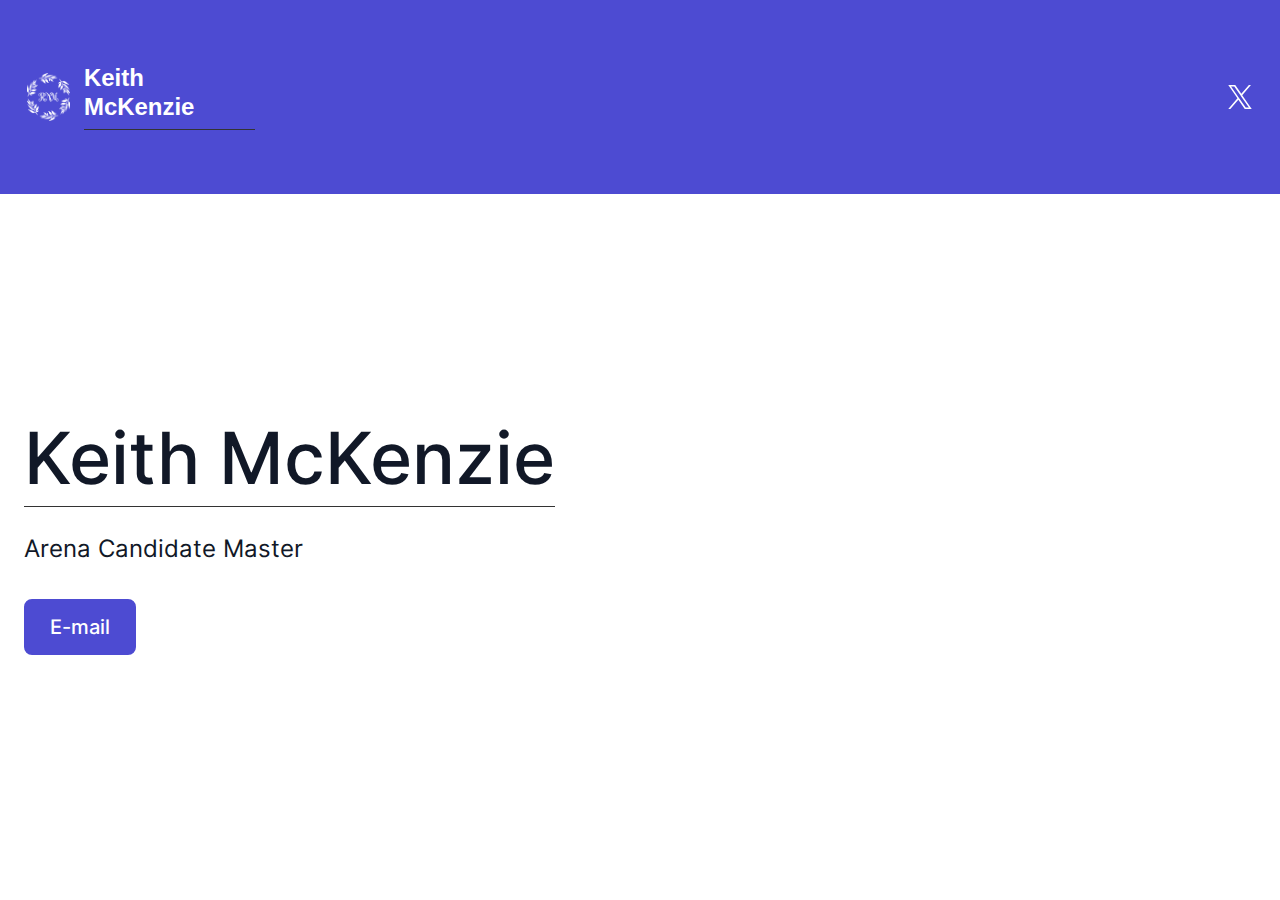
<file: index.html>
<!DOCTYPE html><html lang="en" style="scroll-padding-top: 112px; --body-fontFamily: 'Inter', sans-serif; --head-fontFamily: 'Inter', sans-serif; --header-logo-fontFamily: 'Hanken Grotesk', sans-serif; --footer-logo-fontFamily: 'Hanken Grotesk', sans-serif; --header-logo-fontWeight: 700; --footer-logo-fontWeight: 700;" data-scrapbook-source="https://mckenzie.page" data-scrapbook-create="20240614203445027" data-scrapbook-title="Keith McKenzie - Website"><head><meta charset="UTF-8"><meta name="viewport" content="width=device-width"><link rel="icon" href="38xBFdVeVEhZjMlKjyXRFQ8o5JlxG0cSLTAx68IJou5YDQGgY6PQwW7W3gFUIIeU.png"><title>Keith McKenzie - Website</title><meta http-equiv="Content-Language" content="en"><meta name="keywords" content="Keith McKenzie,Keith McKenzie website,Keith Ngamphon McKenzie,mckenzie.page,android,keith,keithmckenzie.net,keithmckenzie.uk,enableprivacy.org,knm,contact keith,blue,keith,digital files,Scotland,United Kingdom of Great Britan and Northern Ireland"><meta name="title" property="og:title" content="Keith McKenzie - Website"><meta property="og:type" content="website"><meta name="description" property="og:description" content="website of keith mckenzie, full name Keith Ngamphon McKenzie, the founder of enableprivacy.org"><meta name="image" property="og:image" content="https://mckenzie.page/logos/18U7IPLI0IDwJQJGirtcKK5HQdVkxGk8KMnkpKAjFCRVzXk086m4ySjZh8exo5G4.png"><meta name="twitter:card" content="summary"><meta name="robots" content="all"><meta http-equiv="content-language" content="en"><link href="css2.css" rel="stylesheet" data-optimized-fonts="true"><meta property="og:url" content="https://mckenzie.page/"><meta name="next-head-count" content="17"><link rel="stylesheet" href="4b1087a159205bd6.css" data-n-g=""><link rel="stylesheet" href="c2c4e2b9bf1b95af.css" data-n-p=""><noscript data-n-css=""></noscript><script data-scrapbook-elem="custom-elements-loader">(function (names) { if (!customElements) { return; } for (const name of names) { customElements.define(name, class CustomElement extends HTMLElement {}); } })(["next-route-announcer"])</script></head><body class="overflow-x-hidden"><div id="__next" data-reactroot=""><style>
    #nprogress {
      pointer-events: none;
    }
    #nprogress .bar {
      background: #4D4BD2;
      position: fixed;
      z-index: 9999;
      top: 0;
      left: 0;
      width: 100%;
      height: 3px;
    }
    #nprogress .peg {
      display: block;
      position: absolute;
      right: 0px;
      width: 100px;
      height: 100%;
      box-shadow: 0 0 10px #4D4BD2, 0 0 5px #4D4BD2;
      opacity: 1;
      -webkit-transform: rotate(3deg) translate(0px, -4px);
      -ms-transform: rotate(3deg) translate(0px, -4px);
      transform: rotate(3deg) translate(0px, -4px);
    }
    #nprogress .spinner {
      display: block;
      position: fixed;
      z-index: 1031;
      top: 15px;
      right: 15px;
    }
    #nprogress .spinner-icon {
      width: 18px;
      height: 18px;
      box-sizing: border-box;
      border: solid 2px transparent;
      border-top-color: #4D4BD2;
      border-left-color: #4D4BD2;
      border-radius: 50%;
      -webkit-animation: nprogresss-spinner 400ms linear infinite;
      animation: nprogress-spinner 400ms linear infinite;
    }
    .nprogress-custom-parent {
      overflow: hidden;
      position: relative;
    }
    .nprogress-custom-parent #nprogress .spinner,
    .nprogress-custom-parent #nprogress .bar {
      position: absolute;
    }
    @-webkit-keyframes nprogress-spinner {
      0% {
        -webkit-transform: rotate(0deg);
      }
      100% {
        -webkit-transform: rotate(360deg);
      }
    }
    @keyframes nprogress-spinner {
      0% {
        transform: rotate(0deg);
      }
      100% {
        transform: rotate(360deg);
      }
    }
  </style><div id="main-body" class="flex flex-col h-full overflow-y-auto overflow-x-hidden smooth-scroll transition-all"><header id="website-header" class="!z-[2000] transition-colors duration-300 sticky top-0" style="background-color: rgb(77, 75, 210); color: rgb(255, 255, 255);"><div class="relative z-10 grid items-center lg:gap-6 xl:gap-10 mx-auto pt-8 pb-8 container" style="grid-template-columns:auto auto auto"><div class="col-span-2 lg:col-span-1"><a class="flex items-center gap-3 w-full max-w-[224px] lg:max-w-[260px] text-left" target="_self" href="https://mckenzie.page/"><div class="flex-shrink-0 relative w-9 h-9 md:w-12 md:h-12"><div class="absolute w-full h-full" style="background-color: rgb(255, 255, 255); mask-image: url(&quot;38xBFdVeVEhZjMlKjyXRFQ8o5JlxG0cSLTAx68IJou5YDQGgY6PQwW7W3gFUIIeU.png&quot;); mask-position: center center; mask-repeat: no-repeat; mask-size: contain;"></div></div><h2 class="heading-small lg:heading-medium max-w-full whitespace-normal" style="color: rgb(255, 255, 255); font-size: 23.9486px; line-height: 1.2; font-family: var(--header-logo-fontFamily); font-weight: var(--header-logo-fontWeight); width: 171.43px;">Keith McKenzie</h2></a></div><div class="hidden lg:flex item-center justify-end gap-10 lg:col-span-2"><ul class="lg:flex items-center gap-x-4 gap-y-2 flex-wrap justify-end hidden"><li><a target="_blank" href="https://twitter.com/keithmckenziegb"><div class="flex justify-center items-center"><svg xmlns="http://www.w3.org/2000/svg" fill="currentColor" viewBox="0 0 24 24" width="24" height="24" class="w-8 h-8" style="color: rgb(255, 255, 255);"><path d="M13.6756 10.6218 20.2324 3h-1.5537l-5.6933 6.61788L8.43817 3H3.1935l6.8763 10.0074L3.1935 21h1.55384l6.01226-6.9887L15.5618 21h5.2447l-7.1313-10.3782h.0004Zm-2.1282 2.4738-.6967-.9965-5.54349-7.92939h2.38662l4.47367 6.39919.6967.9966 5.8152 8.318h-2.3866l-4.7454-6.7875v-.0004Z"></path></svg></div></a></li></ul></div><div class="ml-auto lg:hidden"><ul class="lg:flex items-center gap-x-4 gap-y-2 flex-wrap justify-end"><li><a target="_blank" href="https://twitter.com/keithmckenziegb"><div class="flex justify-center items-center"><svg xmlns="http://www.w3.org/2000/svg" fill="currentColor" viewBox="0 0 24 24" width="24" height="24" class="w-8 h-8" style="color: rgb(255, 255, 255);"><path d="M13.6756 10.6218 20.2324 3h-1.5537l-5.6933 6.61788L8.43817 3H3.1935l6.8763 10.0074L3.1935 21h1.55384l6.01226-6.9887L15.5618 21h5.2447l-7.1313-10.3782h.0004Zm-2.1282 2.4738-.6967-.9965-5.54349-7.92939h2.38662l4.47367 6.39919.6967.9966 5.8152 8.318h-2.3866l-4.7454-6.7875v-.0004Z"></path></svg></div></a></li></ul></div></div></header><section class="relative"><div id="666c8d1fcee715eff8d04d4b" data-text-color="#111827" class="flex relative break-word items-center" style="z-index: 39; scroll-margin-top: calc(6rem); min-height: calc(22px); padding-bottom: 0px;"><div class="w-full flex break-word transition-all duration-300 items-center"><div class="absolute inset-0 z-10 pointer-events-none"><div class="absolute inset-0 z-10" style="background-color: rgb(255, 255, 255);"></div></div><div class="relative z-10 container mx-auto px-5 md:px-6 transition-all duration-300 pt-20 lg:pt-48 pb-20 lg:pb-48"><div class="relative z-10 w-full h-full"><div class="flex w-full gap-10 lg:gap-20 transition-all duration-300 flex-col lg:flex-row justify-start"><div class="flex-1 flex flex-col w-full max-w-3xl items-start"><h2 class="mb-6 break-word transition-all duration-300 text-left heading-xlarge" style="color: rgb(17, 24, 39);">Keith McKenzie</h2><p class="transition-all duration-300 body-large" style="color: rgb(17, 24, 39);">Arena Candidate Master
</p><div class="flex md:inline-flex flex-col md:flex-row md:gap-4 w-full md:w-max"><a class="button w-full md:w-max mt-6 lg:mt-8 lg" target="_self" style="border-width: 2px; border-style: solid; box-shadow: none; font-family: var(--body-fontFamily); font-weight: var(--body-fontWeight, 500); font-style: var(--body-fontStyle); background-color: rgb(77, 75, 210); color: rgb(255, 255, 255); border-radius: 8px; border-color: rgb(77, 75, 210);" href="mailto:keith@mckenzie.page">E-mail</a></div></div></div></div></div></div></div></section><section class="relative"><div id="666c8c29cee715eff8d04d42" class="flex flex-none flex-shrink-0 relative break-word items-center" style="min-height: calc(134px); z-index: 38; scroll-margin-top: calc(6rem); padding-top: 0px; padding-bottom: 0px;"><div class="absolute inset-0 z-10 pointer-events-none"><div class="absolute inset-0 z-10" style="background-color: rgb(255, 255, 255);"></div></div><div class="relative z-10 container mx-auto pt-16 lg:pt-32 pb-12 lg:pb-20"><div><div class="rich-text-block max-w-5xl text-center mx-auto" style="color: rgb(17, 24, 39);"><h2 style="text-align:center">about me.</h2>
<p class="large" style="text-align:left">Hi, I’m Keith Ngamphon McKenzie. I was born in the vibrant city of Bangkok and have been living in Scotland since 2016. My journey has been shaped by a deep curiosity and passion for technology. I thrive on exploring how innovation can improve lives, solve problems, and create new opportunities.

This website is a space where I share my thoughts, projects, and ideas. Whether you’re here to connect, collaborate, or simply learn more about me. You can contact me by email to keith@mckenzie.page.</p></div></div></div></div></section><section class="relative"><div id="666c8c33cee715eff8d04d48" class="relative flex flex-none flex-shrink-0 break-word items-center" style="min-height: calc(134px); z-index: 37; scroll-margin-top: calc(6rem); padding-top: 0px; padding-bottom: 0px;"><div class="absolute inset-0 z-10 pointer-events-none"><div class="absolute inset-0 z-10" style="background-color: rgb(255, 255, 255);"></div></div><div class="relative z-10 container mx-auto pt-12 lg:pt-20 pb-12 lg:pb-20"><div><div><h2 class="heading-large mb-6 text-center" style="color: rgb(17, 24, 39);">projects.</h2></div><div class="flex flex-wrap relative justify-center" style="gap: 40px;"><div class="group w-full relative overflow-hidden" style="flex: 0 0 calc(33.3333% - 26.6667px);"><div><div class=""><div class="flex flex-col text-center items-center py-6" style="color: rgb(17, 24, 39);"><p class="heading-medium mb-4" style="color:currentColor">Two</p><div class="rich-text-block" style="color:currentColor"><p>Easy ADB Fastboot Tools.</p></div><a class="button mt-4 md" target="_self" style="border-width: 2px; border-style: solid; box-shadow: none; font-family: var(--body-fontFamily); font-weight: var(--body-fontWeight, 500); font-style: var(--body-fontStyle); background-color: rgb(77, 75, 210); color: rgb(255, 255, 255); border-radius: 8px; border-color: rgb(77, 75, 210);" href="https://github.com/keithmckenzie/adb-fastboot-universal">Repo</a></div></div></div></div><div class="group w-full relative overflow-hidden" style="flex: 0 0 calc(33.3333% - 26.6667px);"><div><div class=""><div class="flex flex-col text-center items-center py-6" style="color: rgb(17, 24, 39);"><p class="heading-medium mb-4" style="color:currentColor">One</p><div class="rich-text-block" style="color:currentColor"><p>Enable Privacy Website</p></div><a class="button mt-4 md" target="_self" style="border-width: 2px; border-style: solid; box-shadow: none; font-family: var(--body-fontFamily); font-weight: var(--body-fontWeight, 500); font-style: var(--body-fontStyle); background-color: rgb(77, 75, 210); color: rgb(255, 255, 255); border-radius: 8px; border-color: rgb(77, 75, 210);" href="https://github.com/enableprivacy/enableprivacy">Repo</a></div></div></div></div><div class="group w-full relative overflow-hidden" style="flex: 0 0 calc(33.3333% - 26.6667px);"><div><div class=""><div class="flex flex-col text-center items-center py-6" style="color: rgb(17, 24, 39);"><p class="heading-medium mb-4" style="color:currentColor">Three</p><div class="rich-text-block" style="color:currentColor"><p>Unofficial Sunfish KernelSU</p></div><a class="button mt-4 md" target="_self" style="border-width: 2px; border-style: solid; box-shadow: none; font-family: var(--body-fontFamily); font-weight: var(--body-fontWeight, 500); font-style: var(--body-fontStyle); background-color: rgb(77, 75, 210); color: rgb(255, 255, 255); border-radius: 8px; border-color: rgb(77, 75, 210);" href="https://github.com/keithmckenzie/KernelSU-Pixel4a">Repo</a></div></div></div></div></div></div></div></div></section><section class="relative"><div id="666c8e81cee715eff8d04d52" class="flex flex-none flex-shrink-0 relative break-word items-center" style="min-height: calc(134px); z-index: 36; scroll-margin-top: calc(6rem); padding-top: 0px; padding-bottom: 0px;"><div class="absolute inset-0 z-10 pointer-events-none"><div class="absolute inset-0 z-10" style="background-color: rgb(77, 75, 210);"></div></div><div class="relative z-10 container mx-auto pt-12 lg:pt-20 pb-12 lg:pb-20"><div><div class="rich-text-block max-w-5xl text-left ml-0 mr-auto" style="color: rgb(255, 255, 255);"><h2 style="white-space:pre-line">about page.</h2>
<p>Website created on 21 July 2024.</p>
<p>The Office of Keith N. McKenzie, Arena Candidate Master of the International Chess Federation.</p></div></div></div></div></section><footer class="flex flex-1"><div id="website-footer" class="relative flex-1 z-10 break-word" style="color: rgb(255, 255, 255); padding-top: 0px; padding-bottom: 0px;"><div class="absolute inset-0 z-10 pointer-events-none"><div class="absolute inset-0 z-10" style="background-color: rgb(77, 75, 210);"></div></div><div class="relative z-10 container mx-auto pt-12 lg:pt-14 xl:pt-20 pb-12 lg:pb-14 xl:pb-20"><div class="flex flex-col lg:flex-row items-start lg:justify-between gap-12"><div class="flex flex-col gap-6 items-start lg:max-w-[30vw]"><a class="flex items-center gap-3 w-full max-w-[224px] lg:max-w-[260px] text-left" target="_self" href="https://mckenzie.page/"><div class="flex-shrink-0 relative w-9 h-9 md:w-12 md:h-12"><div class="absolute w-full h-full" style="background-color: rgb(255, 255, 255); mask-image: url(&quot;38xBFdVeVEhZjMlKjyXRFQ8o5JlxG0cSLTAx68IJou5YDQGgY6PQwW7W3gFUIIeU.png&quot;); mask-position: center center; mask-repeat: no-repeat; mask-size: contain;"></div></div><h2 class="heading-small lg:heading-medium max-w-full whitespace-normal" style="color: rgb(255, 255, 255); font-size: 23.9486px; line-height: 1.2; font-family: var(--header-logo-fontFamily); font-weight: var(--header-logo-fontWeight); width: 171.43px;">Keith McKenzie</h2></a></div><div class="flex flex-col gap-12 lg:gap-6"><div class="flex flex-col lg:flex-row gap-12 lg:items-center lg:justify-end"><ul class="flex items-center gap-x-4 gap-y-2 flex-wrap"><li><a target="_blank" href="https://twitter.com/keithmckenziegb"><div class="flex justify-center items-center"><svg xmlns="http://www.w3.org/2000/svg" fill="currentColor" viewBox="0 0 24 24" width="24" height="24" class="w-8 h-8" style="color: rgb(255, 255, 255);"><path d="M13.6756 10.6218 20.2324 3h-1.5537l-5.6933 6.61788L8.43817 3H3.1935l6.8763 10.0074L3.1935 21h1.55384l6.01226-6.9887L15.5618 21h5.2447l-7.1313-10.3782h.0004Zm-2.1282 2.4738-.6967-.9965-5.54349-7.92939h2.38662l4.47367 6.39919.6967.9966 5.8152 8.318h-2.3866l-4.7454-6.7875v-.0004Z"></path></svg></div></a></li></ul></div><p class="body-normal lg:text-right whitespace-nowrap"><span>Keith McKenzie - Website&nbsp;</span><a target="_blank" class="underline" style="color: rgb(255, 255, 255);" href="https://github.com/keithmckenzie/keithmckenzie.github.io"> Improve</a></p></div></div></div></div></footer><div class="Toastify"></div></div></div><next-route-announcer><p aria-live="assertive" id="__next-route-announcer__" role="alert" style="border: 0px; clip: rect(0px, 0px, 0px, 0px); height: 1px; margin: -1px; overflow: hidden; padding: 0px; position: absolute; width: 1px; white-space: nowrap; overflow-wrap: normal;"></p></next-route-announcer><div id="headlessui-portal-root"><div></div></div></body></html>
</file>
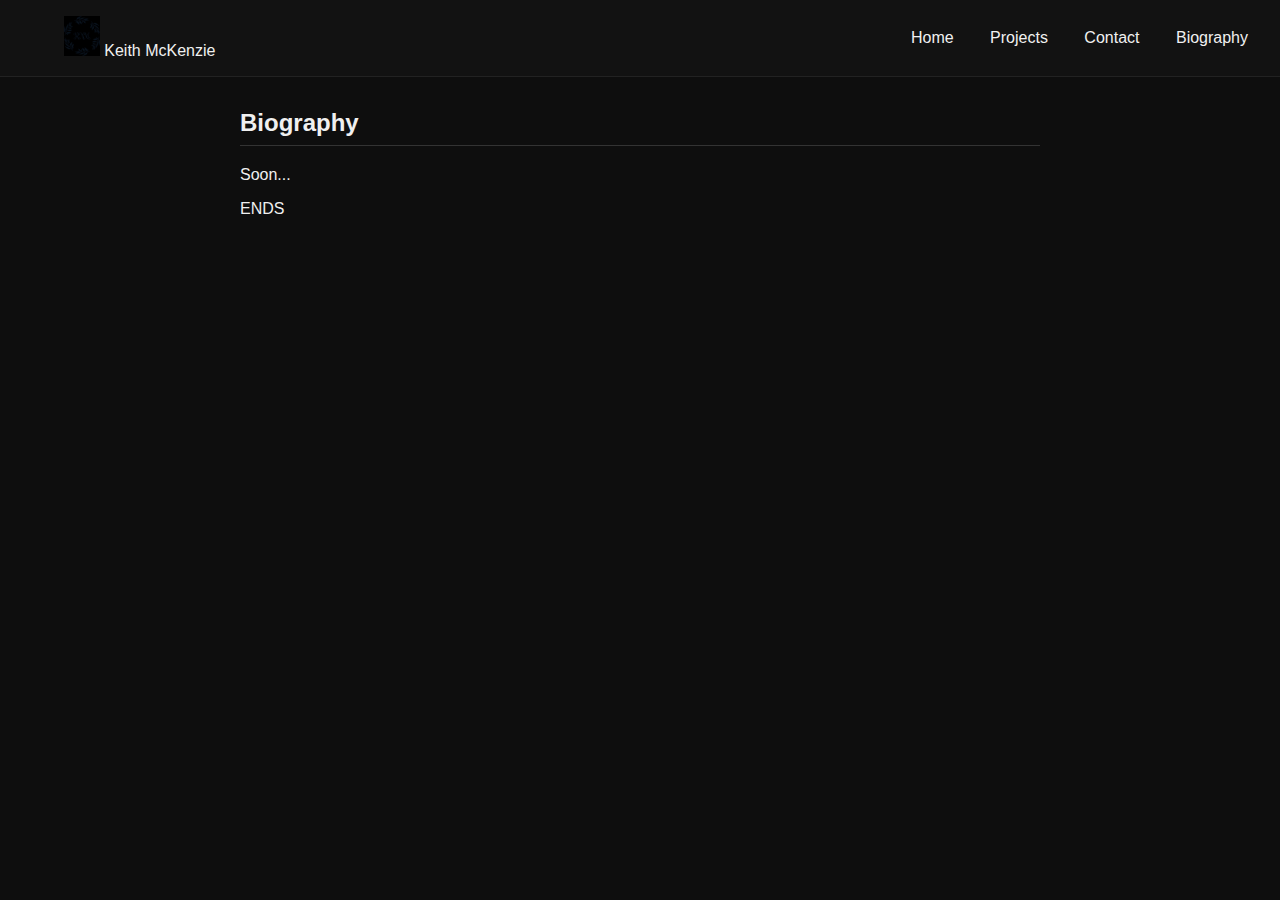
<file: biography.html>
<!DOCTYPE html>
<html lang="en">
<head>
  <meta charset="UTF-8" />
  <meta name="viewport" content="width=device-width, initial-scale=1.0" />
  <title>Biography - Keith McKenzie</title>
  <link rel="stylesheet" href="styles.css" />
</head>
<body>
  <nav class="navbar">
    <div class="logo-wrapper">
      <a href="index.html" class="logo-link">
        <img src="logo.png" alt="Keith McKenzie Logo">
        <span class="logo-text">Keith McKenzie</span>
      </a>
    </div>
    <div>
      <a href="index.html">Home</a>
      <a href="projects.html">Projects</a>
      <a href="contact.html">Contact</a>
      <a href="biography.html">Biography</a>
    </div>
  </nav>
  <div class="container">
    <h2>Biography</h2>
    <p>Soon...</p>
    <p></p>
    <p>ENDS</p>
  </div>
</body>
</html>
</file>
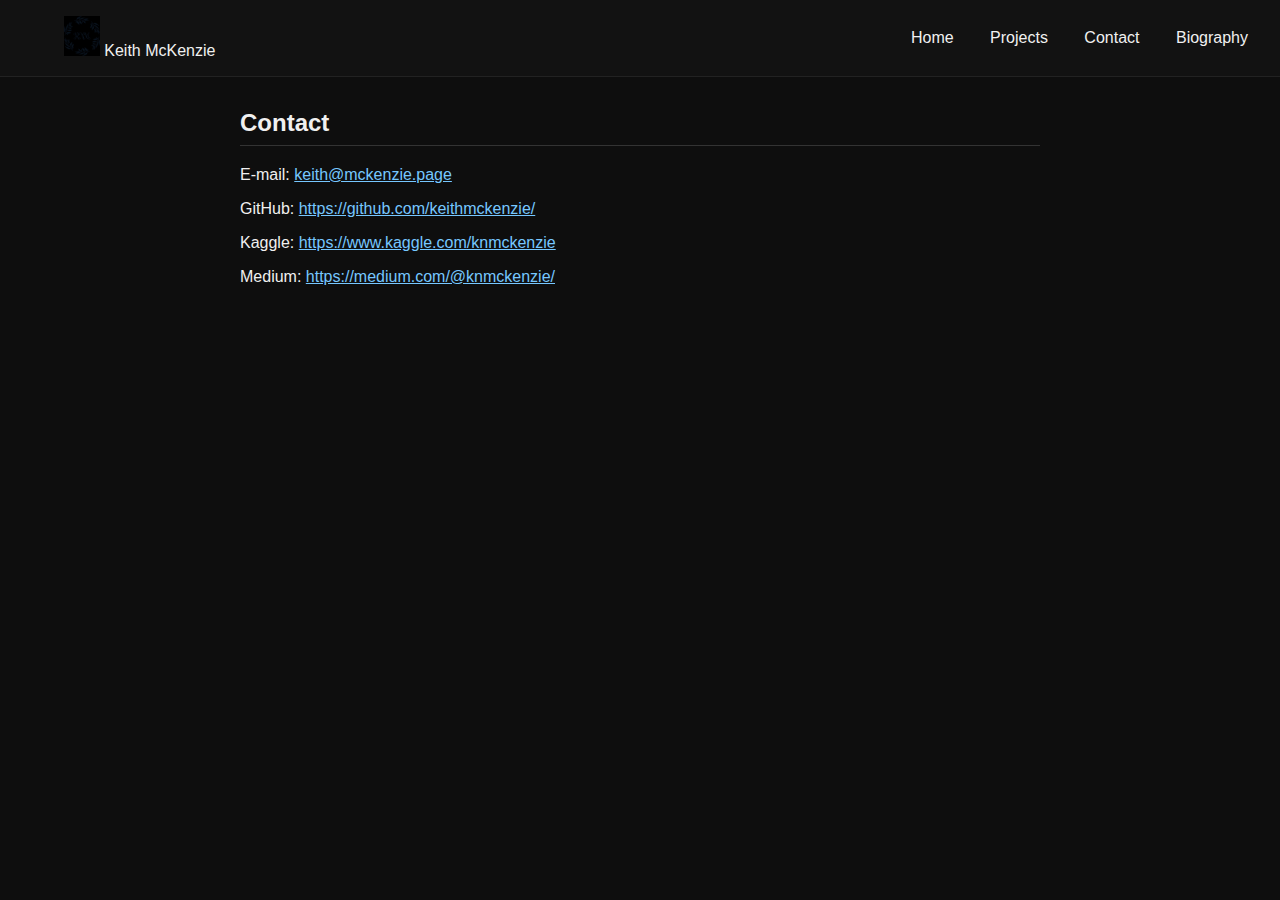
<file: contact.html>
<!DOCTYPE html>
<html lang="en">
<head>
  <meta charset="UTF-8" />
  <meta name="viewport" content="width=device-width, initial-scale=1.0" />
  <title>Contact - Keith McKenzie</title>
  <link rel="stylesheet" href="styles.css" />
</head>
<body>
  <nav class="navbar">
    <div class="logo-wrapper">
      <a href="index.html" class="logo-link">
        <img src="logo.png" alt="Keith McKenzie Logo">
        <span class="logo-text">Keith McKenzie</span>
      </a>
    </div>
    <div>
      <a href="index.html">Home</a>
      <a href="projects.html">Projects</a>
      <a href="contact.html">Contact</a>
      <a href="biography.html">Biography</a>
    </div>
  </nav>
  <div class="container">
    <h2>Contact</h2>
    <p>E-mail: <a href="mailto:keith@mckenzie.page" target="_blank">keith@mckenzie.page</a></p>
    <p>GitHub: <a href="https://github.com/keithmckenzie/" target="_blank">https://github.com/keithmckenzie/</a></p>
    <p>Kaggle: <a href="https://www.kaggle.com/knmckenzie" target="_blank">https://www.kaggle.com/knmckenzie</a></p>
    <p>Medium: <a href="https://medium.com/@knmckenzie/" target="_blank">https://medium.com/@knmckenzie/</a></p>
  </div>
</body>
</html>
</file>
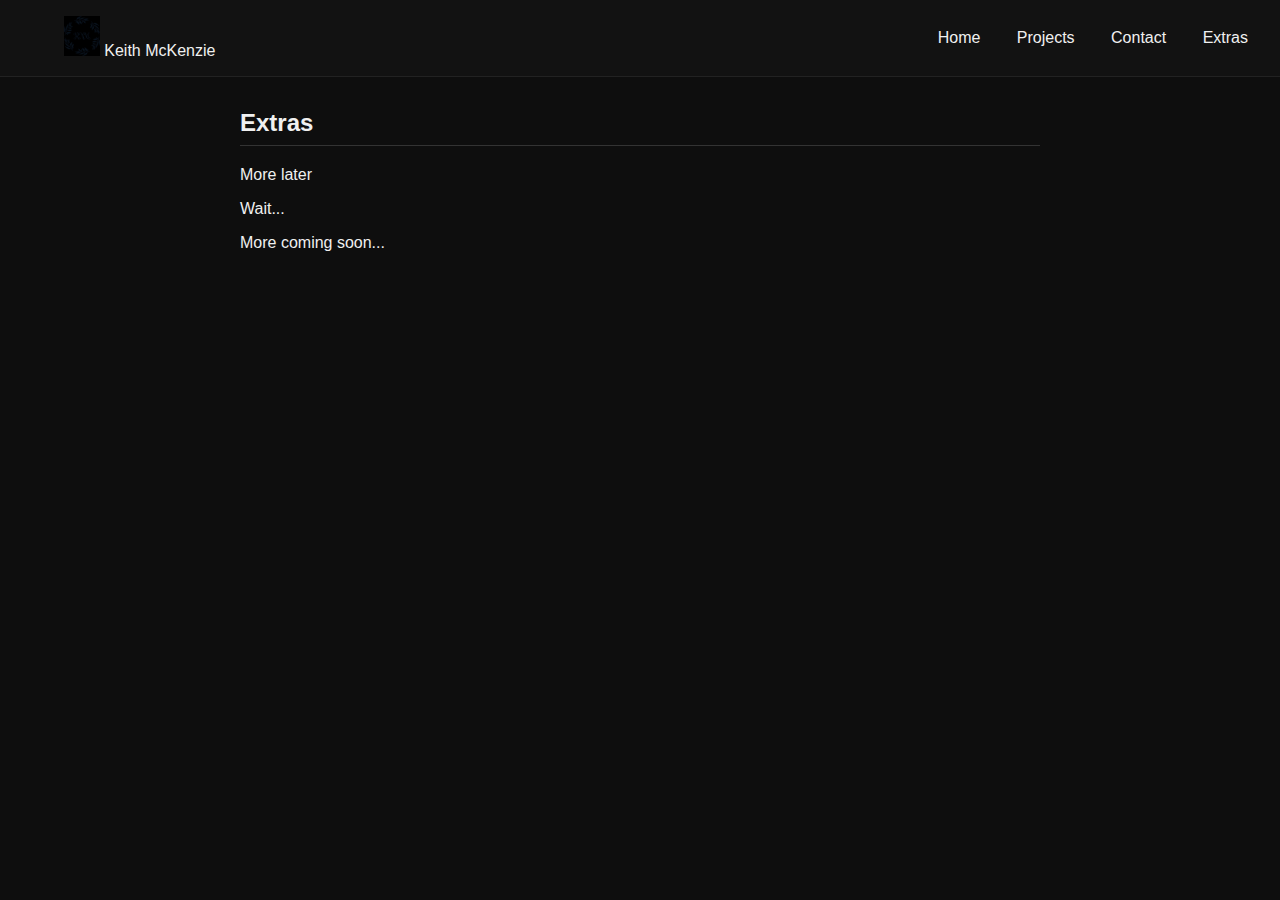
<file: extras.html>
<!DOCTYPE html>
<html lang="en">
<head>
  <meta charset="UTF-8" />
  <meta name="viewport" content="width=device-width, initial-scale=1.0" />
  <title>Extras - Keith McKenzie</title>
  <link rel="stylesheet" href="styles.css" />
</head>
<body>
  <nav class="navbar">
    <div class="logo-wrapper">
      <a href="index.html" class="logo-link">
        <img src="logo.png" alt="Keith McKenzie Logo">
        <span class="logo-text">Keith McKenzie</span>
      </a>
    </div>
    <div>
      <a href="index.html">Home</a>
      <a href="projects.html">Projects</a>
      <a href="contact.html">Contact</a>
      <a href="extras.html">Extras</a>
    </div>
  </nav>
  <div class="container">
    <h2>Extras</h2>
    <p>More later</p>
    <p>Wait...</p>
    <p>More coming soon...</p>
  </div>
</body>
</html>
</file>
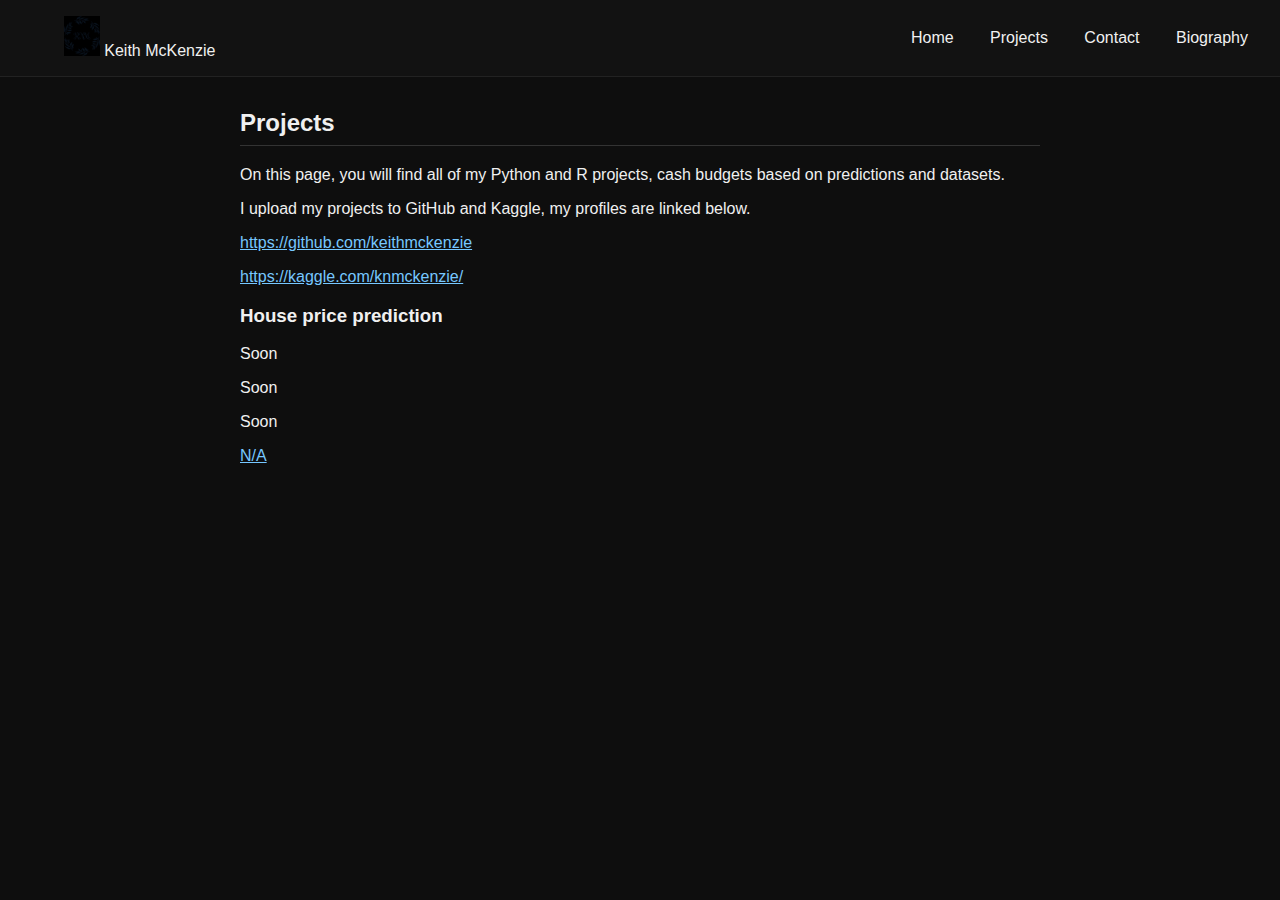
<file: projects.html>
<!DOCTYPE html>
<html lang="en">
<head>
  <meta charset="UTF-8" />
  <meta name="viewport" content="width=device-width, initial-scale=1.0" />
  <title>Projects - Keith McKenzie</title>
  <link rel="stylesheet" href="styles.css" />
</head>
<body>
  <nav class="navbar">
    <div class="logo-wrapper">
      <a href="index.html" class="logo-link">
        <img src="logo.png" alt="Keith McKenzie Logo">
        <span class="logo-text">Keith McKenzie</span>
      </a>
    </div>
    <div>
      <a href="index.html">Home</a>
      <a href="projects.html">Projects</a>
      <a href="contact.html">Contact</a>
      <a href="biography.html">Biography</a>
    </div>
  </nav>
      
  <div class="container">
    <h2 id="projects">Projects</h2>
    <p>On this page, you will find all of my Python and R projects, cash budgets based on predictions and datasets.</p>
    <p>I upload my projects to GitHub and Kaggle, my profiles are linked below.</p>
    <p><a href="https://github.com/keithmckenzie/" target="_blank">https://github.com/keithmckenzie</a></p>
    <p><a href="https://kaggle.com/knmckenzie/" target="_blank">https://kaggle.com/knmckenzie/</a></p>

    <div class="project">
      <h3>House price prediction</h3>
      <p>Soon</p>
      <p>Soon</p>
      <p>Soon</p>
      <p><a href="https://mckenzie.page/" target="_blank">N/A</a></p>
    </div>

  </div>
  </div>
</body>
</html>
</file>
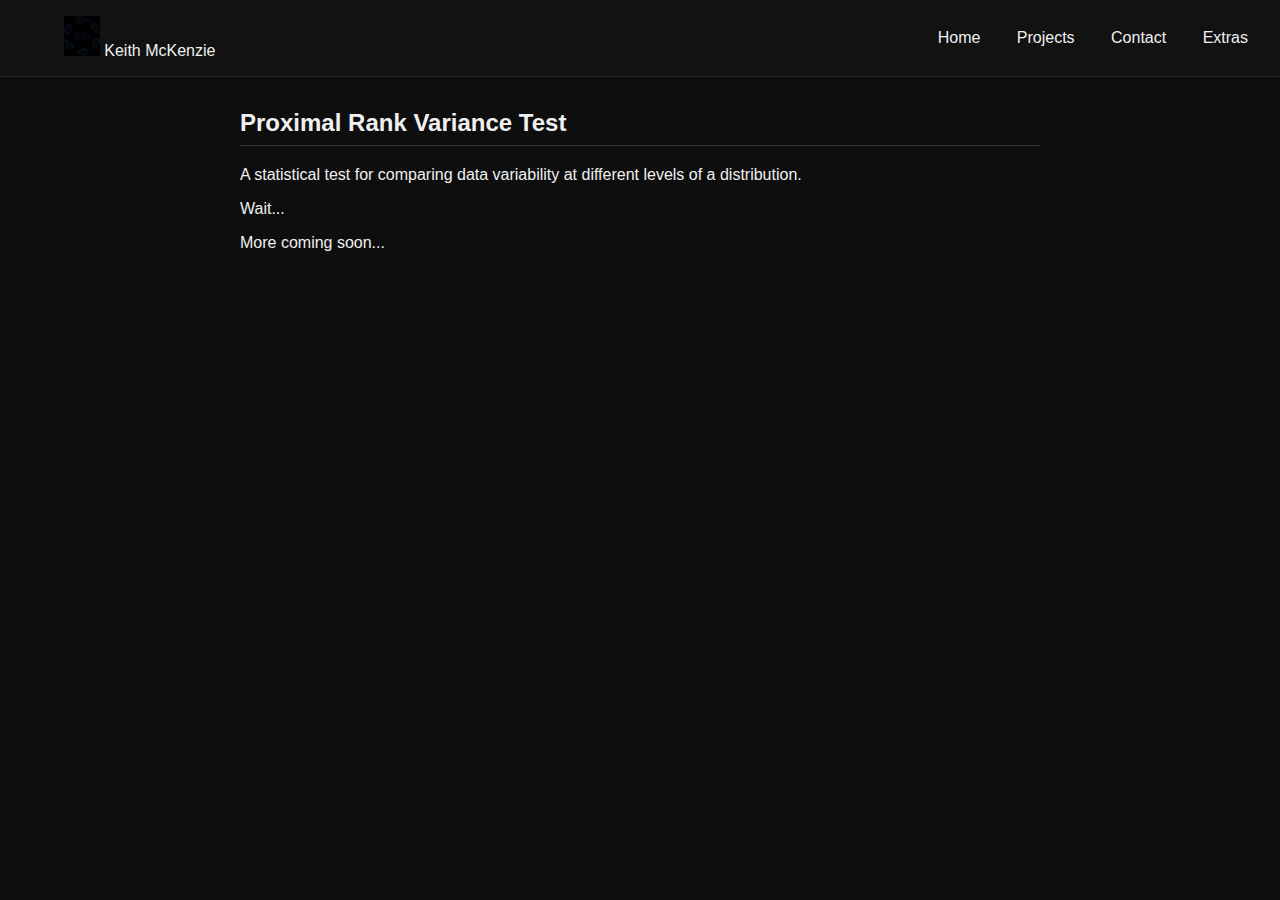
<file: prvt.html>
<!DOCTYPE html>
<html lang="en">
<head>
  <meta charset="UTF-8" />
  <meta name="viewport" content="width=device-width, initial-scale=1.0" />
  <title>Extras - Keith McKenzie</title>
  <link rel="stylesheet" href="styles.css" />
</head>
<body>
  <nav class="navbar">
    <div class="logo-wrapper">
      <a href="index.html" class="logo-link">
        <img src="logo.png" alt="Keith McKenzie Logo">
        <span class="logo-text">Keith McKenzie</span>
      </a>
    </div>
    <div>
      <a href="index.html">Home</a>
      <a href="projects.html">Projects</a>
      <a href="contact.html">Contact</a>
      <a href="extras.html">Extras</a>
    </div>
  </nav>
  <div class="container">
    <h2>Proximal Rank Variance Test</h2>
    <p>A statistical test for comparing data variability at different levels of a distribution.</p>
    <p>Wait...</p>
    <p>More coming soon...</p>
  </div>
</body>
</html>
</file>
<file: css2.css>
body {
  margin: 0;
  background-color: #0e0e0e;
  color: #f0f0f0;
  font-family: Arial, sans-serif;
}

.navbar {
  display: flex;
  align-items: center;
  justify-content: space-between;
  padding: 1rem 2rem;
  background-color: #121212;
  border-bottom: 1px solid #222;
}

.navbar img {
  height: 40px;
  filter: invert(1); /* Make logo white */
}

.navbar a {
  color: #f0f0f0;
  text-decoration: none;
  font-size: 1rem;
  margin-left: 2rem;
}

.container {
  max-width: 800px;
  margin: 2rem auto;
  padding: 0 1rem;
}

h2 {
  border-bottom: 1px solid #333;
  padding-bottom: 0.5rem;
}

a {
  color: #76c7ff;
}

.project {
  margin-bottom: 1.5rem;
}
</file>
<file: c2c4e2b9bf1b95af.css>
:root{--toastify-color-light:#fff;--toastify-color-dark:#121212;--toastify-color-info:#3498db;--toastify-color-success:#07bc0c;--toastify-color-warning:#f1c40f;--toastify-color-error:#e74c3c;--toastify-color-transparent:hsla(0,0%,100%,.7);--toastify-icon-color-info:var(--toastify-color-info);--toastify-icon-color-success:var(--toastify-color-success);--toastify-icon-color-warning:var(--toastify-color-warning);--toastify-icon-color-error:var(--toastify-color-error);--toastify-toast-width:320px;--toastify-toast-background:#fff;--toastify-toast-min-height:64px;--toastify-toast-max-height:800px;--toastify-font-family:sans-serif;--toastify-z-index:9999;--toastify-text-color-light:#757575;--toastify-text-color-dark:#fff;--toastify-text-color-info:#fff;--toastify-text-color-success:#fff;--toastify-text-color-warning:#fff;--toastify-text-color-error:#fff;--toastify-spinner-color:#616161;--toastify-spinner-color-empty-area:#e0e0e0;--toastify-color-progress-light:linear-gradient(90deg,#4cd964,#5ac8fa,#007aff,#34aadc,#5856d6,#ff2d55);--toastify-color-progress-dark:#bb86fc;--toastify-color-progress-info:var(--toastify-color-info);--toastify-color-progress-success:var(--toastify-color-success);--toastify-color-progress-warning:var(--toastify-color-warning);--toastify-color-progress-error:var(--toastify-color-error)}.Toastify__toast-container{z-index:var(--toastify-z-index);-webkit-transform:translate3d(0,0,var(--toastify-z-index) px);position:fixed;padding:4px;width:var(--toastify-toast-width);box-sizing:border-box;color:#fff}.Toastify__toast-container--top-left{top:1em;left:1em}.Toastify__toast-container--top-center{top:1em;left:50%;transform:translateX(-50%)}.Toastify__toast-container--top-right{top:1em;right:1em}.Toastify__toast-container--bottom-left{bottom:1em;left:1em}.Toastify__toast-container--bottom-center{bottom:1em;left:50%;transform:translateX(-50%)}.Toastify__toast-container--bottom-right{bottom:1em;right:1em}@media only screen and (max-width:480px){.Toastify__toast-container{width:100vw;padding:0;left:0;margin:0}.Toastify__toast-container--top-center,.Toastify__toast-container--top-left,.Toastify__toast-container--top-right{top:0;transform:translateX(0)}.Toastify__toast-container--bottom-center,.Toastify__toast-container--bottom-left,.Toastify__toast-container--bottom-right{bottom:0;transform:translateX(0)}.Toastify__toast-container--rtl{right:0;left:auto}}.Toastify__toast{position:relative;min-height:var(--toastify-toast-min-height);box-sizing:border-box;margin-bottom:1rem;padding:8px;border-radius:4px;box-shadow:0 1px 10px 0 rgba(0,0,0,.1),0 2px 15px 0 rgba(0,0,0,.05);display:flex;justify-content:space-between;max-height:var(--toastify-toast-max-height);overflow:hidden;font-family:var(--toastify-font-family);cursor:pointer;direction:ltr}.Toastify__toast--rtl{direction:rtl}.Toastify__toast-body{margin:auto 0;flex:1 1 auto;padding:6px;display:flex;align-items:center}.Toastify__toast-body>div:last-child{flex:1}.Toastify__toast-icon{-webkit-margin-end:10px;margin-inline-end:10px;width:20px;flex-shrink:0;display:flex}.Toastify--animate{animation-fill-mode:both;animation-duration:.7s}.Toastify--animate-icon{animation-fill-mode:both;animation-duration:.3s}@media only screen and (max-width:480px){.Toastify__toast{margin-bottom:0;border-radius:0}}.Toastify__toast-theme--dark{background:var(--toastify-color-dark);color:var(--toastify-text-color-dark)}.Toastify__toast-theme--colored.Toastify__toast--default,.Toastify__toast-theme--light{background:var(--toastify-color-light);color:var(--toastify-text-color-light)}.Toastify__toast-theme--colored.Toastify__toast--info{color:var(--toastify-text-color-info);background:var(--toastify-color-info)}.Toastify__toast-theme--colored.Toastify__toast--success{color:var(--toastify-text-color-success);background:var(--toastify-color-success)}.Toastify__toast-theme--colored.Toastify__toast--warning{color:var(--toastify-text-color-warning);background:var(--toastify-color-warning)}.Toastify__toast-theme--colored.Toastify__toast--error{color:var(--toastify-text-color-error);background:var(--toastify-color-error)}.Toastify__progress-bar-theme--light{background:var(--toastify-color-progress-light)}.Toastify__progress-bar-theme--dark{background:var(--toastify-color-progress-dark)}.Toastify__progress-bar--info{background:var(--toastify-color-progress-info)}.Toastify__progress-bar--success{background:var(--toastify-color-progress-success)}.Toastify__progress-bar--warning{background:var(--toastify-color-progress-warning)}.Toastify__progress-bar--error{background:var(--toastify-color-progress-error)}.Toastify__progress-bar-theme--colored.Toastify__progress-bar--error,.Toastify__progress-bar-theme--colored.Toastify__progress-bar--info,.Toastify__progress-bar-theme--colored.Toastify__progress-bar--success,.Toastify__progress-bar-theme--colored.Toastify__progress-bar--warning{background:var(--toastify-color-transparent)}.Toastify__close-button{color:#fff;background:transparent;outline:none;border:none;padding:0;cursor:pointer;opacity:.7;transition:.3s ease;align-self:flex-start}.Toastify__close-button--light{color:#000;opacity:.3}.Toastify__close-button>svg{fill:currentColor;height:16px;width:14px}.Toastify__close-button:focus,.Toastify__close-button:hover{opacity:1}@keyframes Toastify__trackProgress{0%{transform:scaleX(1)}to{transform:scaleX(0)}}.Toastify__progress-bar{position:absolute;bottom:0;left:0;width:100%;height:5px;z-index:var(--toastify-z-index);opacity:.7;transform-origin:left}.Toastify__progress-bar--animated{animation:Toastify__trackProgress linear 1 forwards}.Toastify__progress-bar--controlled{transition:transform .2s}.Toastify__progress-bar--rtl{right:0;left:auto;transform-origin:right}.Toastify__spinner{width:20px;height:20px;box-sizing:border-box;border-radius:100%;border:2px solid;border-right:2px solid var(--toastify-spinner-color);animation:Toastify__spin .65s linear infinite}@keyframes Toastify__bounceInRight{0%,60%,75%,90%,to{animation-timing-function:cubic-bezier(.215,.61,.355,1)}0%{opacity:0;transform:translate3d(3000px,0,0)}60%{opacity:1;transform:translate3d(-25px,0,0)}75%{transform:translate3d(10px,0,0)}90%{transform:translate3d(-5px,0,0)}to{transform:none}}@keyframes Toastify__bounceOutRight{20%{opacity:1;transform:translate3d(-20px,0,0)}to{opacity:0;transform:translate3d(2000px,0,0)}}@keyframes Toastify__bounceInLeft{0%,60%,75%,90%,to{animation-timing-function:cubic-bezier(.215,.61,.355,1)}0%{opacity:0;transform:translate3d(-3000px,0,0)}60%{opacity:1;transform:translate3d(25px,0,0)}75%{transform:translate3d(-10px,0,0)}90%{transform:translate3d(5px,0,0)}to{transform:none}}@keyframes Toastify__bounceOutLeft{20%{opacity:1;transform:translate3d(20px,0,0)}to{opacity:0;transform:translate3d(-2000px,0,0)}}@keyframes Toastify__bounceInUp{0%,60%,75%,90%,to{animation-timing-function:cubic-bezier(.215,.61,.355,1)}0%{opacity:0;transform:translate3d(0,3000px,0)}60%{opacity:1;transform:translate3d(0,-20px,0)}75%{transform:translate3d(0,10px,0)}90%{transform:translate3d(0,-5px,0)}to{transform:translateZ(0)}}@keyframes Toastify__bounceOutUp{20%{transform:translate3d(0,-10px,0)}40%,45%{opacity:1;transform:translate3d(0,20px,0)}to{opacity:0;transform:translate3d(0,-2000px,0)}}@keyframes Toastify__bounceInDown{0%,60%,75%,90%,to{animation-timing-function:cubic-bezier(.215,.61,.355,1)}0%{opacity:0;transform:translate3d(0,-3000px,0)}60%{opacity:1;transform:translate3d(0,25px,0)}75%{transform:translate3d(0,-10px,0)}90%{transform:translate3d(0,5px,0)}to{transform:none}}@keyframes Toastify__bounceOutDown{20%{transform:translate3d(0,10px,0)}40%,45%{opacity:1;transform:translate3d(0,-20px,0)}to{opacity:0;transform:translate3d(0,2000px,0)}}.Toastify__bounce-enter--bottom-left,.Toastify__bounce-enter--top-left{animation-name:Toastify__bounceInLeft}.Toastify__bounce-enter--bottom-right,.Toastify__bounce-enter--top-right{animation-name:Toastify__bounceInRight}.Toastify__bounce-enter--top-center{animation-name:Toastify__bounceInDown}.Toastify__bounce-enter--bottom-center{animation-name:Toastify__bounceInUp}.Toastify__bounce-exit--bottom-left,.Toastify__bounce-exit--top-left{animation-name:Toastify__bounceOutLeft}.Toastify__bounce-exit--bottom-right,.Toastify__bounce-exit--top-right{animation-name:Toastify__bounceOutRight}.Toastify__bounce-exit--top-center{animation-name:Toastify__bounceOutUp}.Toastify__bounce-exit--bottom-center{animation-name:Toastify__bounceOutDown}@keyframes Toastify__zoomIn{0%{opacity:0;transform:scale3d(.3,.3,.3)}50%{opacity:1}}@keyframes Toastify__zoomOut{0%{opacity:1}50%{opacity:0;transform:scale3d(.3,.3,.3)}to{opacity:0}}.Toastify__zoom-enter{animation-name:Toastify__zoomIn}.Toastify__zoom-exit{animation-name:Toastify__zoomOut}@keyframes Toastify__flipIn{0%{transform:perspective(400px) rotateX(90deg);animation-timing-function:ease-in;opacity:0}40%{transform:perspective(400px) rotateX(-20deg);animation-timing-function:ease-in}60%{transform:perspective(400px) rotateX(10deg);opacity:1}80%{transform:perspective(400px) rotateX(-5deg)}to{transform:perspective(400px)}}@keyframes Toastify__flipOut{0%{transform:perspective(400px)}30%{transform:perspective(400px) rotateX(-20deg);opacity:1}to{transform:perspective(400px) rotateX(90deg);opacity:0}}.Toastify__flip-enter{animation-name:Toastify__flipIn}.Toastify__flip-exit{animation-name:Toastify__flipOut}@keyframes Toastify__slideInRight{0%{transform:translate3d(110%,0,0);visibility:visible}to{transform:translateZ(0)}}@keyframes Toastify__slideInLeft{0%{transform:translate3d(-110%,0,0);visibility:visible}to{transform:translateZ(0)}}@keyframes Toastify__slideInUp{0%{transform:translate3d(0,110%,0);visibility:visible}to{transform:translateZ(0)}}@keyframes Toastify__slideInDown{0%{transform:translate3d(0,-110%,0);visibility:visible}to{transform:translateZ(0)}}@keyframes Toastify__slideOutRight{0%{transform:translateZ(0)}to{visibility:hidden;transform:translate3d(110%,0,0)}}@keyframes Toastify__slideOutLeft{0%{transform:translateZ(0)}to{visibility:hidden;transform:translate3d(-110%,0,0)}}@keyframes Toastify__slideOutDown{0%{transform:translateZ(0)}to{visibility:hidden;transform:translate3d(0,500px,0)}}@keyframes Toastify__slideOutUp{0%{transform:translateZ(0)}to{visibility:hidden;transform:translate3d(0,-500px,0)}}.Toastify__slide-enter--bottom-left,.Toastify__slide-enter--top-left{animation-name:Toastify__slideInLeft}.Toastify__slide-enter--bottom-right,.Toastify__slide-enter--top-right{animation-name:Toastify__slideInRight}.Toastify__slide-enter--top-center{animation-name:Toastify__slideInDown}.Toastify__slide-enter--bottom-center{animation-name:Toastify__slideInUp}.Toastify__slide-exit--bottom-left,.Toastify__slide-exit--top-left{animation-name:Toastify__slideOutLeft}.Toastify__slide-exit--bottom-right,.Toastify__slide-exit--top-right{animation-name:Toastify__slideOutRight}.Toastify__slide-exit--top-center{animation-name:Toastify__slideOutUp}.Toastify__slide-exit--bottom-center{animation-name:Toastify__slideOutDown}@keyframes Toastify__spin{0%{transform:rotate(0deg)}to{transform:rotate(1turn)}}
</file>
<file: styles.css>
body {
  margin: 0;
  background-color: #0e0e0e;
  color: #f0f0f0;
  font-family: Arial, sans-serif;
}

.navbar {
  display: flex;
  align-items: center;
  justify-content: space-between;
  padding: 1rem 2rem;
  background-color: #121212;
  border-bottom: 1px solid #222;
}

.navbar img {
  height: 40px;
}

.navbar a {
  color: #f0f0f0;
  text-decoration: none;
  font-size: 1rem;
  margin-left: 2rem;
}

.container {
  max-width: 800px;
  margin: 2rem auto;
  padding: 0 1rem;
}

h2 {
  border-bottom: 1px solid #333;
  padding-bottom: 0.5rem;
}

a {
  color: #76c7ff;
}

.project {
  margin-bottom: 1.5rem;
}
</file>
<file: 4b1087a159205bd6.css>
@import"css2-1.css";/*! tailwindcss v2.2.19 | MIT License | https://tailwindcss.com *//*! modern-normalize v1.1.0 | MIT License | https://github.com/sindresorhus/modern-normalize */html{-moz-tab-size:4;-o-tab-size:4;tab-size:4;line-height:1.15;-webkit-text-size-adjust:100%}body{margin:0;font-family:system-ui,-apple-system,Segoe UI,Roboto,Helvetica,Arial,sans-serif,Apple Color Emoji,Segoe UI Emoji}hr{height:0;color:inherit}abbr[title]{-webkit-text-decoration:underline dotted;text-decoration:underline dotted}b,strong{font-weight:bolder}code,kbd,pre,samp{font-family:ui-monospace,SFMono-Regular,Consolas,Liberation Mono,Menlo,monospace;font-size:1em}small{font-size:80%}sub,sup{font-size:75%;line-height:0;position:relative;vertical-align:baseline}sub{bottom:-.25em}sup{top:-.5em}table{text-indent:0;border-color:inherit}button,input,optgroup,select,textarea{font-family:inherit;font-size:100%;line-height:1.15;margin:0}button,select{text-transform:none}[type=button],[type=reset],[type=submit],button{-webkit-appearance:button}::-moz-focus-inner{border-style:none;padding:0}:-moz-focusring{outline:1px dotted ButtonText}:-moz-ui-invalid{box-shadow:none}legend{padding:0}progress{vertical-align:baseline}::-webkit-inner-spin-button,::-webkit-outer-spin-button{height:auto}[type=search]{-webkit-appearance:textfield;outline-offset:-2px}::-webkit-search-decoration{-webkit-appearance:none}::-webkit-file-upload-button{-webkit-appearance:button;font:inherit}summary{display:list-item}blockquote,dd,dl,figure,h1,h2,h3,h4,h5,h6,hr,p,pre{margin:0}button{background-color:transparent;background-image:none}fieldset,ol,ul{margin:0;padding:0}ol,ul{list-style:none}html{font-family:Inter,ui-sans-serif,system-ui,sans-serif;line-height:1.5}body{font-family:inherit;line-height:inherit}*,:after,:before{box-sizing:border-box;border:0 solid}hr{border-top-width:1px}img{border-style:solid}textarea{resize:vertical}input::-moz-placeholder,textarea::-moz-placeholder{color:#9ca3af}input:-ms-input-placeholder,textarea:-ms-input-placeholder{color:#9ca3af}input::placeholder,textarea::placeholder{color:#9ca3af}[role=button],button{cursor:pointer}:-moz-focusring{outline:auto}table{border-collapse:collapse}h1,h2,h3,h4,h5,h6{font-size:inherit;font-weight:inherit}a{color:inherit;text-decoration:inherit}button,input,optgroup,select,textarea{padding:0;line-height:inherit;color:inherit}code,kbd,pre,samp{font-family:ui-monospace,SFMono-Regular,Menlo,Monaco,Consolas,Liberation Mono,Courier New,monospace}audio,canvas,embed,iframe,img,object,svg,video{display:block;vertical-align:middle}img,video{max-width:100%;height:auto}[hidden]{display:none}*,:after,:before{--tw-translate-x:0;--tw-translate-y:0;--tw-rotate:0;--tw-skew-x:0;--tw-skew-y:0;--tw-scale-x:1;--tw-scale-y:1;--tw-transform:translateX(var(--tw-translate-x)) translateY(var(--tw-translate-y)) rotate(var(--tw-rotate)) skewX(var(--tw-skew-x)) skewY(var(--tw-skew-y)) scaleX(var(--tw-scale-x)) scaleY(var(--tw-scale-y));--tw-border-opacity:1;border-color:rgba(229,231,235,var(--tw-border-opacity));--tw-ring-inset:var(--tw-empty,/*!*/ /*!*/);--tw-ring-offset-width:0px;--tw-ring-offset-color:#fff;--tw-ring-color:rgba(59,130,246,.5);--tw-ring-offset-shadow:0 0 #0000;--tw-ring-shadow:0 0 #0000;--tw-shadow:0 0 #0000;--tw-blur:var(--tw-empty,/*!*/ /*!*/);--tw-brightness:var(--tw-empty,/*!*/ /*!*/);--tw-contrast:var(--tw-empty,/*!*/ /*!*/);--tw-grayscale:var(--tw-empty,/*!*/ /*!*/);--tw-hue-rotate:var(--tw-empty,/*!*/ /*!*/);--tw-invert:var(--tw-empty,/*!*/ /*!*/);--tw-saturate:var(--tw-empty,/*!*/ /*!*/);--tw-sepia:var(--tw-empty,/*!*/ /*!*/);--tw-drop-shadow:var(--tw-empty,/*!*/ /*!*/);--tw-filter:var(--tw-blur) var(--tw-brightness) var(--tw-contrast) var(--tw-grayscale) var(--tw-hue-rotate) var(--tw-invert) var(--tw-saturate) var(--tw-sepia) var(--tw-drop-shadow);--tw-backdrop-blur:var(--tw-empty,/*!*/ /*!*/);--tw-backdrop-brightness:var(--tw-empty,/*!*/ /*!*/);--tw-backdrop-contrast:var(--tw-empty,/*!*/ /*!*/);--tw-backdrop-grayscale:var(--tw-empty,/*!*/ /*!*/);--tw-backdrop-hue-rotate:var(--tw-empty,/*!*/ /*!*/);--tw-backdrop-invert:var(--tw-empty,/*!*/ /*!*/);--tw-backdrop-opacity:var(--tw-empty,/*!*/ /*!*/);--tw-backdrop-saturate:var(--tw-empty,/*!*/ /*!*/);--tw-backdrop-sepia:var(--tw-empty,/*!*/ /*!*/);--tw-backdrop-filter:var(--tw-backdrop-blur) var(--tw-backdrop-brightness) var(--tw-backdrop-contrast) var(--tw-backdrop-grayscale) var(--tw-backdrop-hue-rotate) var(--tw-backdrop-invert) var(--tw-backdrop-opacity) var(--tw-backdrop-saturate) var(--tw-backdrop-sepia)}[multiple],[type=date],[type=datetime-local],[type=email],[type=month],[type=number],[type=password],[type=search],[type=tel],[type=text],[type=time],[type=url],[type=week],select,textarea{-webkit-appearance:none;-moz-appearance:none;appearance:none;background-color:#fff;border-color:#6b7280;border-width:1px;border-radius:0;padding:.5rem .75rem;font-size:1rem;line-height:1.5rem;--tw-shadow:0 0 #0000}[multiple]:focus,[type=date]:focus,[type=datetime-local]:focus,[type=email]:focus,[type=month]:focus,[type=number]:focus,[type=password]:focus,[type=search]:focus,[type=tel]:focus,[type=text]:focus,[type=time]:focus,[type=url]:focus,[type=week]:focus,select:focus,textarea:focus{outline:2px solid transparent;outline-offset:2px;--tw-ring-inset:var(--tw-empty,/*!*/ /*!*/);--tw-ring-offset-width:0px;--tw-ring-offset-color:#fff;--tw-ring-color:#2563eb;--tw-ring-offset-shadow:var(--tw-ring-inset) 0 0 0 var(--tw-ring-offset-width) var(--tw-ring-offset-color);--tw-ring-shadow:var(--tw-ring-inset) 0 0 0 calc(1px + var(--tw-ring-offset-width)) var(--tw-ring-color);box-shadow:var(--tw-ring-offset-shadow),var(--tw-ring-shadow),var(--tw-shadow);border-color:#2563eb}input::-moz-placeholder,textarea::-moz-placeholder{color:#6b7280;opacity:1}input:-ms-input-placeholder,textarea:-ms-input-placeholder{color:#6b7280;opacity:1}input::placeholder,textarea::placeholder{color:#6b7280;opacity:1}::-webkit-datetime-edit-fields-wrapper{padding:0}::-webkit-date-and-time-value{min-height:1.5em}select{background-image:url("");background-position:right .5rem center;background-repeat:no-repeat;background-size:1.5em 1.5em;padding-right:2.5rem;-webkit-print-color-adjust:exact;color-adjust:exact}[multiple]{background-image:none;background-position:0 0;background-repeat:unset;background-size:initial;padding-right:.75rem;-webkit-print-color-adjust:unset;color-adjust:unset}[type=checkbox],[type=radio]{-webkit-appearance:none;-moz-appearance:none;appearance:none;padding:0;-webkit-print-color-adjust:exact;color-adjust:exact;display:inline-block;vertical-align:middle;background-origin:border-box;-webkit-user-select:none;-moz-user-select:none;-ms-user-select:none;user-select:none;flex-shrink:0;height:1rem;width:1rem;color:#2563eb;background-color:#fff;border-color:#6b7280;border-width:1px;--tw-shadow:0 0 #0000}[type=checkbox]{border-radius:0}[type=radio]{border-radius:100%}[type=checkbox]:focus,[type=radio]:focus{outline:2px solid transparent;outline-offset:2px;--tw-ring-inset:var(--tw-empty,/*!*/ /*!*/);--tw-ring-offset-width:2px;--tw-ring-offset-color:#fff;--tw-ring-color:#2563eb;--tw-ring-offset-shadow:var(--tw-ring-inset) 0 0 0 var(--tw-ring-offset-width) var(--tw-ring-offset-color);--tw-ring-shadow:var(--tw-ring-inset) 0 0 0 calc(2px + var(--tw-ring-offset-width)) var(--tw-ring-color);box-shadow:var(--tw-ring-offset-shadow),var(--tw-ring-shadow),var(--tw-shadow)}[type=checkbox]:checked,[type=radio]:checked{border-color:transparent;background-color:currentColor;background-size:100% 100%;background-position:50%;background-repeat:no-repeat}[type=checkbox]:checked{background-image:url("")}[type=radio]:checked{background-image:url("")}[type=checkbox]:checked:focus,[type=checkbox]:checked:hover,[type=radio]:checked:focus,[type=radio]:checked:hover{border-color:transparent;background-color:currentColor}[type=checkbox]:indeterminate{background-image:url("");border-color:transparent;background-color:currentColor;background-size:100% 100%;background-position:50%;background-repeat:no-repeat}[type=checkbox]:indeterminate:focus,[type=checkbox]:indeterminate:hover{border-color:transparent;background-color:currentColor}[type=file]{background:unset;border-color:inherit;border-width:0;border-radius:0;padding:0;font-size:unset;line-height:inherit}[type=file]:focus{outline:1px auto -webkit-focus-ring-color}.container{width:100%;padding-right:1.25rem;padding-left:1.25rem}@media (min-width:640px){.container{max-width:640px}}@media (min-width:768px){.container{max-width:768px;padding-right:1.5rem;padding-left:1.5rem}}@media (min-width:1024px){.container{max-width:1024px}}@media (min-width:1280px){.container{max-width:1280px}}@media (min-width:1536px){.container{max-width:1536px}}.aspect-w-1,.aspect-w-10,.aspect-w-11,.aspect-w-12,.aspect-w-13,.aspect-w-14,.aspect-w-15,.aspect-w-16,.aspect-w-2,.aspect-w-3,.aspect-w-4,.aspect-w-5,.aspect-w-6,.aspect-w-7,.aspect-w-8,.aspect-w-9{position:relative;padding-bottom:calc(var(--tw-aspect-h) / var(--tw-aspect-w) * 100%)}.aspect-w-10>*,.aspect-w-11>*,.aspect-w-12>*,.aspect-w-13>*,.aspect-w-14>*,.aspect-w-15>*,.aspect-w-16>*,.aspect-w-1>*,.aspect-w-2>*,.aspect-w-3>*,.aspect-w-4>*,.aspect-w-5>*,.aspect-w-6>*,.aspect-w-7>*,.aspect-w-8>*,.aspect-w-9>*{position:absolute;height:100%;width:100%;top:0;right:0;bottom:0;left:0}.aspect-w-1{--tw-aspect-w:1}.aspect-w-2{--tw-aspect-w:2}.aspect-w-3{--tw-aspect-w:3}.aspect-w-16{--tw-aspect-w:16}.aspect-h-1{--tw-aspect-h:1}.aspect-h-2{--tw-aspect-h:2}.aspect-h-3{--tw-aspect-h:3}.aspect-h-9{--tw-aspect-h:9}.pointer-events-none{pointer-events:none}.invisible{visibility:hidden}.static{position:static}.fixed{position:fixed}.absolute{position:absolute}.\!absolute{position:absolute!important}.relative{position:relative}.sticky{position:sticky}.inset-0{right:0;left:0}.inset-0,.inset-y-0{top:0;bottom:0}.bottom-0{bottom:0}.left-0{left:0}.right-0{right:0}.top-1\/2,.top-2\/4{top:50%}.left-2\/4{left:50%}.top-0{top:0}.top-8{top:2rem}.right-2{right:.5rem}.bottom-full{bottom:100%}.left-1\/2{left:50%}.left-6{left:1.5rem}.right-6{right:1.5rem}.bottom-6{bottom:1.5rem}.right-1{right:.25rem}.top-1{top:.25rem}.-right-12{right:-3rem}.-left-12{left:-3rem}.z-100{z-index:100}.z-10{z-index:10}.z-0{z-index:0}.z-50{z-index:50}.z-5{z-index:5}.z-\[2000\]{z-index:2000}.z-20{z-index:20}.z-60{z-index:60}.z-\[30000\]{z-index:30000}.\!z-\[2000\]{z-index:2000!important}.col-span-3{grid-column:span 3/span 3}.col-span-2{grid-column:span 2/span 2}.mx-auto{margin-left:auto;margin-right:auto}.mx-20{margin-left:5rem;margin-right:5rem}.-my-28{margin-top:-7rem;margin-bottom:-7rem}.my-2\.5{margin-top:.625rem;margin-bottom:.625rem}.my-2{margin-top:.5rem;margin-bottom:.5rem}.my-8{margin-top:2rem;margin-bottom:2rem}.-mx-5{margin-left:-1.25rem;margin-right:-1.25rem}.my-auto{margin-top:auto;margin-bottom:auto}.-mx-2{margin-left:-.5rem;margin-right:-.5rem}.ml-auto{margin-left:auto}.mr-auto{margin-right:auto}.mb-4{margin-bottom:1rem}.mb-1{margin-bottom:.25rem}.mt-1{margin-top:.25rem}.mb-3{margin-bottom:.75rem}.mr-1{margin-right:.25rem}.mt-2{margin-top:.5rem}.mb-5{margin-bottom:1.25rem}.mt-10{margin-top:2.5rem}.mb-6{margin-bottom:1.5rem}.mt-3{margin-top:.75rem}.mb-8{margin-bottom:2rem}.mb-2{margin-bottom:.5rem}.mt-4{margin-top:1rem}.mt-8{margin-top:2rem}.ml-1{margin-left:.25rem}.mt-20{margin-top:5rem}.mb-12{margin-bottom:3rem}.mr-2{margin-right:.5rem}.mb-10{margin-bottom:2.5rem}.mr-3{margin-right:.75rem}.mt-16{margin-top:4rem}.mt-6{margin-top:1.5rem}.mb-16{margin-bottom:4rem}.ml-0{margin-left:0}.mr-0{margin-right:0}.mt-0{margin-top:0}.-mb-2{margin-bottom:-.5rem}.ml-7{margin-left:1.75rem}.mr-7{margin-right:1.75rem}.mt-0\.5{margin-top:.125rem}.-mr-4{margin-right:-1rem}.-ml-4{margin-left:-1rem}.mb-20{margin-bottom:5rem}.ml-3{margin-left:.75rem}.block{display:block}.\!block{display:block!important}.inline-block{display:inline-block}.inline{display:inline}.flex{display:flex}.inline-flex{display:inline-flex}.table{display:table}.grid{display:grid}.hidden{display:none}.\!hidden{display:none!important}.h-12{height:3rem}.h-24{height:6rem}.h-45{height:180px}.h-48{height:12rem}.h-53{height:212px}.h-54{height:216px}.h-64{height:256px}.h-72{height:288px}.h-80{height:320px}.h-85{height:340px}.h-90{height:360px}.h-96{height:384px}.h-106{height:424px}.h-120{height:480px}.h-128{height:512px}.h-132{height:528px}.h-144{height:576px}.h-160{height:640px}.h-192{height:768px}.h-240{height:960px}.h-36{height:9rem}.h-150{height:600px}.h-full{height:100%}.h-8{height:2rem}.h-5{height:1.25rem}.h-9{height:2.25rem}.h-22{height:5.5rem}.h-10{height:2.5rem}.h-6{height:1.5rem}.h-screen{height:100vh}.h-40{height:10rem}.h-4{height:1rem}.h-2\.5{height:.625rem}.h-2{height:.5rem}.h-7{height:1.75rem}.h-260{height:1040px}.\!h-6{height:1.5rem!important}.h-14{height:3.5rem}.h-60{height:15rem}.h-auto{height:auto}.h-\[504px\]{height:504px}.h-20{height:5rem}.h-16{height:4rem}.max-h-60{max-height:240px}.max-h-80{max-height:320px}.max-h-\[50vh\]{max-height:50vh}.\!max-h-50{max-height:200px!important}.\!max-h-\[80vh\]{max-height:80vh!important}.max-h-250{max-height:1000px}.min-h-screen{min-height:100vh}.min-h-80vh{min-height:80vh}.min-h-50vh{min-height:50vh}.min-h-150{min-height:600px}.min-h-64{min-height:256px}.min-h-full{min-height:100%}.min-h-116{min-height:464px}.min-h-\[193px\]{min-height:193px}.\!min-h-80vh{min-height:80vh!important}.w-12{width:3rem}.w-36{width:9rem}.w-24{width:6rem}.w-48{width:12rem}.w-80{width:320px}.w-96{width:384px}.w-128{width:512px}.w-full{width:100%}.w-8{width:2rem}.w-5{width:1.25rem}.w-9{width:2.25rem}.w-22{width:5.5rem}.w-56{width:14rem}.w-10{width:2.5rem}.w-6{width:1.5rem}.w-screen{width:100vw}.w-4{width:1rem}.w-2\.5{width:.625rem}.w-2{width:.5rem}.w-1\/2{width:50%}.w-5\/6{width:83.333333%}.w-1\/4{width:25%}.w-1\/6{width:16.666667%}.w-3\/4{width:75%}.w-7{width:1.75rem}.w-\[90vw\]{width:90vw}.w-\[80vw\]{width:80vw}.w-14{width:3.5rem}.w-max{width:-moz-max-content;width:max-content}.\!w-6{width:1.5rem!important}.w-\[640px\]{width:640px}.w-\[820px\]{width:820px}.w-auto{width:auto}.w-182{width:728px}.w-16{width:4rem}.min-w-full{min-width:100%}.min-w-36{min-width:144px}.max-w-full{max-width:100%}.max-w-160{max-width:640px}.max-w-240{max-width:960px}.max-w-screen-md{max-width:768px}.max-w-xs{max-width:20rem}.max-w-sm{max-width:24rem}.max-w-screen-sm{max-width:640px}.max-w-\[224px\]{max-width:224px}.max-w-2xl{max-width:42rem}.max-w-3xl{max-width:48rem}.max-w-120{max-width:480px}.max-w-\[100vw\]{max-width:100vw}.max-w-5xl{max-width:64rem}.max-w-xl{max-width:36rem}.max-w-\[90vw\]{max-width:90vw}.flex-1{flex:1 1 0%}.flex-none{flex:none}.flex-shrink-0{flex-shrink:0}.flex-grow{flex-grow:1}.-translate-y-1\/2{--tw-translate-y:-50%;transform:var(--tw-transform)}.-translate-x-1\/2{--tw-translate-x:-50%;transform:var(--tw-transform)}.translate-y-8{--tw-translate-y:2rem;transform:var(--tw-transform)}.translate-y-0{--tw-translate-y:0px;transform:var(--tw-transform)}.translate-x-8{--tw-translate-x:2rem;transform:var(--tw-transform)}.translate-x-0{--tw-translate-x:0px;transform:var(--tw-transform)}.-translate-x-8{--tw-translate-x:-2rem;transform:var(--tw-transform)}.-translate-y-full{--tw-translate-y:-100%;transform:var(--tw-transform)}.-translate-y-10{--tw-translate-y:-2.5rem;transform:var(--tw-transform)}.-translate-x-full{--tw-translate-x:-100%;transform:var(--tw-transform)}.translate-x-full{--tw-translate-x:100%;transform:var(--tw-transform)}.translate-x-3{--tw-translate-x:0.75rem;transform:var(--tw-transform)}.-translate-y-3{--tw-translate-y:-0.75rem}.-translate-y-3,.scale-95{transform:var(--tw-transform)}.scale-95{--tw-scale-x:.95;--tw-scale-y:.95}.scale-100{--tw-scale-x:1;--tw-scale-y:1}.scale-100,.scale-105{transform:var(--tw-transform)}.scale-105{--tw-scale-x:1.05;--tw-scale-y:1.05}.scale-0{--tw-scale-x:0;--tw-scale-y:0}.scale-0,.scale-x-\[-1\]{transform:var(--tw-transform)}.scale-x-\[-1\]{--tw-scale-x:-1}.transform{transform:var(--tw-transform)}@keyframes pulse{50%{opacity:.5}}.animate-pulse{animation:pulse 2s cubic-bezier(.4,0,.6,1) infinite}@keyframes spin{to{transform:rotate(1turn)}}.animate-spin{animation:spin 1s linear infinite}.cursor-pointer{cursor:pointer}.cursor-default{cursor:default}.cursor-auto{cursor:auto}.select-none{-webkit-user-select:none;-moz-user-select:none;-ms-user-select:none;user-select:none}.resize{resize:both}.grid-cols-1{grid-template-columns:repeat(1,minmax(0,1fr))}.grid-cols-3{grid-template-columns:repeat(3,minmax(0,1fr))}.flex-row{flex-direction:row}.flex-row-reverse{flex-direction:row-reverse}.flex-col{flex-direction:column}.flex-col-reverse{flex-direction:column-reverse}.flex-wrap{flex-wrap:wrap}.items-start{align-items:flex-start}.items-end{align-items:flex-end}.items-center{align-items:center}.\!items-center{align-items:center!important}.justify-start{justify-content:flex-start}.justify-end{justify-content:flex-end}.justify-center{justify-content:center}.\!justify-center{justify-content:center!important}.justify-between{justify-content:space-between}.gap-4{gap:1rem}.gap-7{gap:1.75rem}.gap-3{gap:.75rem}.gap-2{gap:.5rem}.gap-6{gap:1.5rem}.gap-8{gap:2rem}.gap-10{gap:2.5rem}.gap-5{gap:1.25rem}.gap-12{gap:3rem}.gap-1{gap:.25rem}.gap-20{gap:5rem}.gap-x-6{-moz-column-gap:1.5rem;column-gap:1.5rem}.gap-y-2{row-gap:.5rem}.gap-x-12{-moz-column-gap:3rem;column-gap:3rem}.gap-y-8{row-gap:2rem}.gap-x-4{-moz-column-gap:1rem;column-gap:1rem}.gap-x-2{-moz-column-gap:.5rem;column-gap:.5rem}.gap-y-12{row-gap:3rem}.space-y-4>:not([hidden])~:not([hidden]){--tw-space-y-reverse:0;margin-top:calc(1rem * calc(1 - var(--tw-space-y-reverse)));margin-bottom:calc(1rem * var(--tw-space-y-reverse))}.space-y-2>:not([hidden])~:not([hidden]){--tw-space-y-reverse:0;margin-top:calc(.5rem * calc(1 - var(--tw-space-y-reverse)));margin-bottom:calc(.5rem * var(--tw-space-y-reverse))}.space-y-8>:not([hidden])~:not([hidden]){--tw-space-y-reverse:0;margin-top:calc(2rem * calc(1 - var(--tw-space-y-reverse)));margin-bottom:calc(2rem * var(--tw-space-y-reverse))}.space-y-3>:not([hidden])~:not([hidden]){--tw-space-y-reverse:0;margin-top:calc(.75rem * calc(1 - var(--tw-space-y-reverse)));margin-bottom:calc(.75rem * var(--tw-space-y-reverse))}.space-x-2>:not([hidden])~:not([hidden]){--tw-space-x-reverse:0;margin-right:calc(.5rem * var(--tw-space-x-reverse));margin-left:calc(.5rem * calc(1 - var(--tw-space-x-reverse)))}.space-y-6>:not([hidden])~:not([hidden]){--tw-space-y-reverse:0;margin-top:calc(1.5rem * calc(1 - var(--tw-space-y-reverse)));margin-bottom:calc(1.5rem * var(--tw-space-y-reverse))}.divide-x>:not([hidden])~:not([hidden]){--tw-divide-x-reverse:0;border-right-width:calc(1px * var(--tw-divide-x-reverse));border-left-width:calc(1px * calc(1 - var(--tw-divide-x-reverse)))}.divide-y>:not([hidden])~:not([hidden]){--tw-divide-y-reverse:0;border-top-width:calc(1px * calc(1 - var(--tw-divide-y-reverse)));border-bottom-width:calc(1px * var(--tw-divide-y-reverse))}.divide-gray-200>:not([hidden])~:not([hidden]){--tw-divide-opacity:1;border-color:rgba(229,231,235,var(--tw-divide-opacity))}.overflow-auto{overflow:auto}.overflow-hidden{overflow:hidden}.overflow-visible{overflow:visible}.\!overflow-visible{overflow:visible!important}.overflow-x-auto{overflow-x:auto}.overflow-y-auto{overflow-y:auto}.overflow-x-hidden{overflow-x:hidden}.truncate{overflow:hidden;white-space:nowrap}.overflow-ellipsis,.truncate{text-overflow:ellipsis}.whitespace-normal{white-space:normal}.whitespace-nowrap{white-space:nowrap}.break-normal{overflow-wrap:normal;word-break:normal}.rounded-lg{border-radius:.5rem}.rounded{border-radius:.25rem}.rounded-full{border-radius:9999px}.\!rounded-sm{border-radius:.125rem!important}.\!rounded-4xl{border-radius:2rem!important}.rounded-md{border-radius:.375rem}.rounded-none{border-radius:0}.\!rounded-none{border-radius:0!important}.rounded-3xl{border-radius:1.5rem}.rounded-sm{border-radius:.125rem}.rounded-2xl{border-radius:1rem}.border{border-width:1px}.\!border{border-width:1px!important}.border-2{border-width:2px}.border-0{border-width:0}.border-t{border-top-width:1px}.border-b{border-bottom-width:1px}.border-b-2{border-bottom-width:2px}.\!border-none{border-style:none!important}.border-none{border-style:none}.border-gray-200{--tw-border-opacity:1;border-color:rgba(229,231,235,var(--tw-border-opacity))}.\!border-red-300{--tw-border-opacity:1!important;border-color:rgba(252,165,165,var(--tw-border-opacity))!important}.border-red-300{--tw-border-opacity:1;border-color:rgba(252,165,165,var(--tw-border-opacity))}.border-gray-300{--tw-border-opacity:1;border-color:rgba(209,213,219,var(--tw-border-opacity))}.border-opacity-40{--tw-border-opacity:0.4}.border-opacity-20{--tw-border-opacity:0.2}.bg-gray-50{--tw-bg-opacity:1;background-color:rgba(249,250,251,var(--tw-bg-opacity))}.bg-white{--tw-bg-opacity:1;background-color:rgba(255,255,255,var(--tw-bg-opacity))}.bg-gray-500{--tw-bg-opacity:1;background-color:rgba(107,114,128,var(--tw-bg-opacity))}.bg-black{--tw-bg-opacity:1;background-color:rgba(0,0,0,var(--tw-bg-opacity))}.bg-red-500{--tw-bg-opacity:1;background-color:rgba(239,68,68,var(--tw-bg-opacity))}.bg-green-500{--tw-bg-opacity:1;background-color:rgba(16,185,129,var(--tw-bg-opacity))}.bg-green-50{--tw-bg-opacity:1;background-color:rgba(236,253,245,var(--tw-bg-opacity))}.bg-green-700{--tw-bg-opacity:1;background-color:rgba(4,120,87,var(--tw-bg-opacity))}.bg-red-50{--tw-bg-opacity:1;background-color:rgba(254,242,242,var(--tw-bg-opacity))}.bg-red-700{--tw-bg-opacity:1;background-color:rgba(185,28,28,var(--tw-bg-opacity))}.bg-indigo-50{--tw-bg-opacity:1;background-color:rgba(238,242,255,var(--tw-bg-opacity))}.bg-indigo-700{--tw-bg-opacity:1;background-color:rgba(67,56,202,var(--tw-bg-opacity))}.bg-yellow-50{--tw-bg-opacity:1;background-color:rgba(255,251,235,var(--tw-bg-opacity))}.bg-yellow-700{--tw-bg-opacity:1;background-color:rgba(180,83,9,var(--tw-bg-opacity))}.bg-gray-700{--tw-bg-opacity:1;background-color:rgba(55,65,81,var(--tw-bg-opacity))}.bg-gray-300{--tw-bg-opacity:1;background-color:rgba(209,213,219,var(--tw-bg-opacity))}.bg-gray-100{--tw-bg-opacity:1;background-color:rgba(243,244,246,var(--tw-bg-opacity))}.bg-gray-200{--tw-bg-opacity:1;background-color:rgba(229,231,235,var(--tw-bg-opacity))}.bg-indigo-600{--tw-bg-opacity:1;background-color:rgba(76,53,222,var(--tw-bg-opacity))}.\!bg-transparent{background-color:transparent!important}.bg-gray-900{--tw-bg-opacity:1;background-color:rgba(17,24,39,var(--tw-bg-opacity))}.bg-gray-600{--tw-bg-opacity:1;background-color:rgba(75,85,99,var(--tw-bg-opacity))}.bg-white\/\[\.07\]{background-color:hsla(0,0%,100%,.07)}.bg-black\/\[0\.7\]{background-color:rgba(0,0,0,.7)}.bg-green-600{--tw-bg-opacity:1;background-color:rgba(5,150,105,var(--tw-bg-opacity))}.bg-opacity-10{--tw-bg-opacity:0.1}.bg-opacity-5{--tw-bg-opacity:0.05}.bg-opacity-20{--tw-bg-opacity:0.2}.bg-opacity-80{--tw-bg-opacity:0.8}.bg-opacity-0{--tw-bg-opacity:0}.object-contain{-o-object-fit:contain;object-fit:contain}.object-cover{-o-object-fit:cover;object-fit:cover}.object-center{-o-object-position:center;object-position:center}.p-4{padding:1rem}.p-3{padding:.75rem}.p-2{padding:.5rem}.\!p-2{padding:.5rem!important}.p-6{padding:1.5rem}.p-10{padding:2.5rem}.\!p-4{padding:1rem!important}.p-1\.5{padding:.375rem}.p-1{padding:.25rem}.px-4{padding-left:1rem;padding-right:1rem}.py-10{padding-top:2.5rem;padding-bottom:2.5rem}.py-20{padding-top:5rem;padding-bottom:5rem}.py-8{padding-top:2rem;padding-bottom:2rem}.py-12{padding-top:3rem;padding-bottom:3rem}.px-20{padding-left:5rem;padding-right:5rem}.px-0{padding-left:0;padding-right:0}.py-2{padding-top:.5rem;padding-bottom:.5rem}.px-3{padding-left:.75rem;padding-right:.75rem}.py-1{padding-top:.25rem;padding-bottom:.25rem}.py-3{padding-top:.75rem;padding-bottom:.75rem}.px-6{padding-left:1.5rem;padding-right:1.5rem}.py-5{padding-top:1.25rem;padding-bottom:1.25rem}.px-2{padding-left:.5rem;padding-right:.5rem}.py-2\.5{padding-top:.625rem;padding-bottom:.625rem}.py-6{padding-top:1.5rem;padding-bottom:1.5rem}.px-5{padding-left:1.25rem;padding-right:1.25rem}.py-1\.5{padding-top:.375rem;padding-bottom:.375rem}.px-8{padding-left:2rem;padding-right:2rem}.py-4{padding-top:1rem;padding-bottom:1rem}.px-2\.5{padding-left:.625rem;padding-right:.625rem}.pb-10{padding-bottom:2.5rem}.pt-10{padding-top:2.5rem}.pb-14{padding-bottom:3.5rem}.pl-2\.5{padding-left:.625rem}.pl-2{padding-left:.5rem}.pt-8{padding-top:2rem}.\!pr-8{padding-right:2rem!important}.pr-2{padding-right:.5rem}.pl-3{padding-left:.75rem}.pr-9{padding-right:2.25rem}.pt-1{padding-top:.25rem}.pb-2{padding-bottom:.5rem}.pr-4{padding-right:1rem}.pt-4{padding-top:1rem}.pb-1\.5{padding-bottom:.375rem}.pb-1{padding-bottom:.25rem}.\!pl-6{padding-left:1.5rem!important}.\!pr-12{padding-right:3rem!important}.pb-6{padding-bottom:1.5rem}.\!pr-6{padding-right:1.5rem!important}.pl-4{padding-left:1rem}.pt-0{padding-top:0}.pb-0{padding-bottom:0}.pb-8{padding-bottom:2rem}.pt-12{padding-top:3rem}.pb-12{padding-bottom:3rem}.pt-16{padding-top:4rem}.pb-16{padding-bottom:4rem}.pt-20{padding-top:5rem}.pb-20{padding-bottom:5rem}.pb-4{padding-bottom:1rem}.pt-6{padding-top:1.5rem}.text-left{text-align:left}.\!text-left{text-align:left!important}.text-center{text-align:center}.\!text-center{text-align:center!important}.text-right{text-align:right}.\!font-sans{font-family:Inter,ui-sans-serif,system-ui,sans-serif!important}.text-sm{font-size:.875rem;line-height:1.25rem}.text-xs{font-size:.75rem;line-height:1rem}.text-4xl{font-size:2.25rem;line-height:2.5rem}.text-label{font-size:14px;line-height:16px}.text-lg{font-size:1.125rem;line-height:1.75rem}.text-h3{font-size:32px;line-height:40px}.text-9xl{font-size:8rem;line-height:1}.text-body-lg{font-size:20px;line-height:24px}.text-body{font-size:16px;line-height:20px}.text-h6{font-size:16px;line-height:28px}.\!text-label{font-size:14px!important;line-height:16px!important}.text-xl{font-size:1.25rem;line-height:1.75rem}.text-base{font-size:16px;line-height:16px}.font-bold{font-weight:700}.font-medium{font-weight:500}.font-normal{font-weight:400}.font-black{font-weight:900}.font-semibold{font-weight:600}.\!font-bold{font-weight:700!important}.\!font-semibold{font-weight:600!important}.font-light{font-weight:300}.uppercase{text-transform:uppercase}.capitalize{text-transform:capitalize}.italic{font-style:italic}.leading-\[21px\]{line-height:21px}.leading-9{line-height:2.25rem}.text-red-600{--tw-text-opacity:1;color:rgba(220,38,38,var(--tw-text-opacity))}.text-gray-500{--tw-text-opacity:1;color:rgba(107,114,128,var(--tw-text-opacity))}.text-gray-600{--tw-text-opacity:1;color:rgba(75,85,99,var(--tw-text-opacity))}.text-black{--tw-text-opacity:1;color:rgba(0,0,0,var(--tw-text-opacity))}.text-white{--tw-text-opacity:1;color:rgba(255,255,255,var(--tw-text-opacity))}.text-indigo-600{--tw-text-opacity:1;color:rgba(76,53,222,var(--tw-text-opacity))}.text-gray-900{--tw-text-opacity:1;color:rgba(17,24,39,var(--tw-text-opacity))}.text-gray-400{--tw-text-opacity:1;color:rgba(156,163,175,var(--tw-text-opacity))}.text-indigo-500{--tw-text-opacity:1;color:rgba(99,102,241,var(--tw-text-opacity))}.text-green-800{--tw-text-opacity:1;color:rgba(6,95,70,var(--tw-text-opacity))}.text-green-400{--tw-text-opacity:1;color:rgba(52,211,153,var(--tw-text-opacity))}.text-red-800{--tw-text-opacity:1;color:rgba(153,27,27,var(--tw-text-opacity))}.text-red-400{--tw-text-opacity:1;color:rgba(248,113,113,var(--tw-text-opacity))}.text-indigo-800{--tw-text-opacity:1;color:rgba(55,48,163,var(--tw-text-opacity))}.text-indigo-400{--tw-text-opacity:1;color:rgba(129,140,248,var(--tw-text-opacity))}.text-yellow-800{--tw-text-opacity:1;color:rgba(146,64,14,var(--tw-text-opacity))}.text-yellow-400{--tw-text-opacity:1;color:rgba(251,191,36,var(--tw-text-opacity))}.text-gray-800{--tw-text-opacity:1;color:rgba(31,41,55,var(--tw-text-opacity))}.text-gray-700{--tw-text-opacity:1;color:rgba(55,65,81,var(--tw-text-opacity))}.text-gray-200{--tw-text-opacity:1;color:rgba(229,231,235,var(--tw-text-opacity))}.text-red-500{--tw-text-opacity:1;color:rgba(239,68,68,var(--tw-text-opacity))}.text-current{color:currentColor}.\!text-white{--tw-text-opacity:1!important;color:rgba(255,255,255,var(--tw-text-opacity))!important}.\!text-gray-900{--tw-text-opacity:1!important;color:rgba(17,24,39,var(--tw-text-opacity))!important}.underline{text-decoration:underline}.\!placeholder-current::-moz-placeholder{color:currentColor!important}.\!placeholder-current:-ms-input-placeholder{color:currentColor!important}.\!placeholder-current::placeholder{color:currentColor!important}.opacity-70{opacity:.7}.opacity-20{opacity:.2}.opacity-10{opacity:.1}.opacity-0{opacity:0}.opacity-100{opacity:1}.opacity-50{opacity:.5}.opacity-25{opacity:.25}.opacity-75{opacity:.75}.opacity-65{opacity:.65}.opacity-60{opacity:.6}.shadow{--tw-shadow:0 1px 3px 0 rgba(0,0,0,.1),0 1px 2px 0 rgba(0,0,0,.06)}.shadow,.shadow-xl{box-shadow:var(--tw-ring-offset-shadow,0 0 #0000),var(--tw-ring-shadow,0 0 #0000),var(--tw-shadow)}.shadow-xl{--tw-shadow:0 20px 25px -5px rgba(0,0,0,.1),0 10px 10px -5px rgba(0,0,0,.04)}.shadow-lg{--tw-shadow:0 10px 15px -3px rgba(0,0,0,.1),0 4px 6px -2px rgba(0,0,0,.05)}.shadow-lg,.shadow-md{box-shadow:var(--tw-ring-offset-shadow,0 0 #0000),var(--tw-ring-shadow,0 0 #0000),var(--tw-shadow)}.shadow-md{--tw-shadow:0 4px 6px -1px rgba(0,0,0,.1),0 2px 4px -1px rgba(0,0,0,.06)}.shadow-sm{--tw-shadow:0 1px 2px 0 rgba(0,0,0,.05);box-shadow:var(--tw-ring-offset-shadow,0 0 #0000),var(--tw-ring-shadow,0 0 #0000),var(--tw-shadow)}.\!shadow-none{--tw-shadow:0 0 #0000!important;box-shadow:var(--tw-ring-offset-shadow,0 0 #0000),var(--tw-ring-shadow,0 0 #0000),var(--tw-shadow)!important}.outline-none{outline:2px solid transparent;outline-offset:2px}.ring-1{--tw-ring-offset-shadow:var(--tw-ring-inset) 0 0 0 var(--tw-ring-offset-width) var(--tw-ring-offset-color);--tw-ring-shadow:var(--tw-ring-inset) 0 0 0 calc(1px + var(--tw-ring-offset-width)) var(--tw-ring-color)}.ring-1,.ring-4{box-shadow:var(--tw-ring-offset-shadow),var(--tw-ring-shadow),var(--tw-shadow,0 0 #0000)}.ring-4{--tw-ring-offset-shadow:var(--tw-ring-inset) 0 0 0 var(--tw-ring-offset-width) var(--tw-ring-offset-color);--tw-ring-shadow:var(--tw-ring-inset) 0 0 0 calc(4px + var(--tw-ring-offset-width)) var(--tw-ring-color)}.ring-black{--tw-ring-opacity:1;--tw-ring-color:rgba(0,0,0,var(--tw-ring-opacity))}.ring-gray-200{--tw-ring-opacity:1;--tw-ring-color:rgba(229,231,235,var(--tw-ring-opacity))}.\!ring-transparent{--tw-ring-color:transparent!important}.ring-opacity-5{--tw-ring-opacity:0.05}.blur{--tw-blur:blur(8px)}.blur,.grayscale{filter:var(--tw-filter)}.grayscale{--tw-grayscale:grayscale(100%)}.invert{--tw-invert:invert(100%)}.filter,.invert{filter:var(--tw-filter)}.\!filter{filter:var(--tw-filter)!important}.backdrop-blur-xl{--tw-backdrop-blur:blur(24px);-webkit-backdrop-filter:var(--tw-backdrop-filter);backdrop-filter:var(--tw-backdrop-filter)}.transition-shadow{transition-property:box-shadow;transition-timing-function:cubic-bezier(.4,0,.2,1);transition-duration:.15s}.transition-all{transition-property:all;transition-timing-function:cubic-bezier(.4,0,.2,1);transition-duration:.15s}.transition-opacity{transition-property:opacity;transition-timing-function:cubic-bezier(.4,0,.2,1);transition-duration:.15s}.transition{transition-property:background-color,border-color,color,fill,stroke,opacity,box-shadow,transform,filter,-webkit-backdrop-filter;transition-property:background-color,border-color,color,fill,stroke,opacity,box-shadow,transform,filter,backdrop-filter;transition-property:background-color,border-color,color,fill,stroke,opacity,box-shadow,transform,filter,backdrop-filter,-webkit-backdrop-filter;transition-timing-function:cubic-bezier(.4,0,.2,1);transition-duration:.15s}.transition-colors{transition-property:background-color,border-color,color,fill,stroke;transition-timing-function:cubic-bezier(.4,0,.2,1);transition-duration:.15s}.delay-100{transition-delay:.1s}.delay-200{transition-delay:.2s}.delay-300{transition-delay:.3s}.delay-400{transition-delay:.4s}.delay-500{transition-delay:.5s}.delay-600{transition-delay:.6s}.delay-700{transition-delay:.7s}.delay-800{transition-delay:.8s}.delay-900{transition-delay:.9s}.delay-1000{transition-delay:1s}.delay-1100{transition-delay:1.1s}.delay-1200{transition-delay:1.2s}.delay-1300{transition-delay:1.3s}.duration-300{transition-duration:.3s}.duration-250{transition-duration:.25s}.duration-500{transition-duration:.5s}.duration-700{transition-duration:.7s}.duration-750{transition-duration:.75s}.duration-100{transition-duration:.1s}.duration-75{transition-duration:75ms}.duration-200{transition-duration:.2s}.ease-in-out{transition-timing-function:cubic-bezier(.4,0,.2,1)}.ease-out{transition-timing-function:cubic-bezier(0,0,.2,1)}.ease-in{transition-timing-function:cubic-bezier(.4,0,1,1)}*{-webkit-font-smoothing:antialiased;-moz-osx-font-smoothing:grayscale}#__next,body,html{height:100%;font-family:Inter,ui-sans-serif,system-ui,sans-serif}img{-webkit-touch-callout:none;-moz-user-select:none;-ms-user-select:none;user-select:none;-webkit-user-select:none}.fix-safari-flickering{will-change:transform;transform:translateZ(0)}@supports(-webkit-touch-callout:none){.h-screen{height:-webkit-fill-available}}.smooth-scroll{scroll-behavior:smooth}.break-word{word-break:break-word}.line-clamp-3{display:-webkit-box;-webkit-line-clamp:3;-webkit-box-orient:vertical;overflow:hidden}.link{cursor:pointer;font-weight:500;color:rgba(76,53,222,var(--tw-text-opacity))}.link,.link:hover{--tw-text-opacity:1}.link:hover{color:rgba(99,102,241,var(--tw-text-opacity));text-decoration:underline}.link.sm{font-size:12px;line-height:16px}p{font-size:16px;line-height:20px;font-weight:400}h1{font-size:48px;line-height:56px}h1,h2{font-weight:700}h2{font-size:40px;line-height:48px}h3{font-size:32px;line-height:40px}h3,h4{font-weight:700}h4{font-size:24px;line-height:32px}hr{margin-top:1.25rem;margin-bottom:1.25rem}pre{white-space:pre-line;overflow-wrap:normal;word-break:normal;font-family:var(--body-fontFamily);font-weight:var(--body-fontWeight)}.anchor{scroll-margin-top:80px}.child-w-full>*{width:100%}.active-menu-item:after{content:"";position:absolute;left:0;bottom:0;width:24px;border-bottom:2px solid}label{display:block;font-size:14px;font-weight:400;color:rgba(55,65,81,var(--tw-text-opacity))}label,label.lg{line-height:16px;--tw-text-opacity:1}label.lg{font-size:16px;font-weight:500;color:rgba(17,24,39,var(--tw-text-opacity))}label.helper{font-weight:500;--tw-text-opacity:1;color:rgba(107,114,128,var(--tw-text-opacity))}.input,input[type=email]:not(.error),input[type=password]:not(.error),input[type=text]:not(.error),select:not(.error):not(.clean){display:block;width:100%;-webkit-appearance:none;-moz-appearance:none;appearance:none;border-radius:.375rem;border-width:1px;--tw-border-opacity:1;border-color:rgba(209,213,219,var(--tw-border-opacity));padding:.5rem .75rem}.input::-moz-placeholder,input[type=email]:not(.error)::-moz-placeholder,input[type=password]:not(.error)::-moz-placeholder,input[type=text]:not(.error)::-moz-placeholder,select:not(.error):not(.clean)::-moz-placeholder{--tw-placeholder-opacity:1;color:rgba(156,163,175,var(--tw-placeholder-opacity))}.input:-ms-input-placeholder,input[type=email]:not(.error):-ms-input-placeholder,input[type=password]:not(.error):-ms-input-placeholder,input[type=text]:not(.error):-ms-input-placeholder,select:not(.error):not(.clean):-ms-input-placeholder{--tw-placeholder-opacity:1;color:rgba(156,163,175,var(--tw-placeholder-opacity))}.input::placeholder,input[type=email]:not(.error)::placeholder,input[type=password]:not(.error)::placeholder,input[type=text]:not(.error)::placeholder,select:not(.error):not(.clean)::placeholder{--tw-placeholder-opacity:1;color:rgba(156,163,175,var(--tw-placeholder-opacity))}.input,input[type=email]:not(.error),input[type=password]:not(.error),input[type=text]:not(.error),select:not(.error):not(.clean){--tw-shadow:0 1px 2px 0 rgba(0,0,0,.05);box-shadow:var(--tw-ring-offset-shadow,0 0 #0000),var(--tw-ring-shadow,0 0 #0000),var(--tw-shadow)}.input:focus,input[type=email]:not(.error):focus,input[type=password]:not(.error):focus,input[type=text]:not(.error):focus,select:not(.error):not(.clean):focus{--tw-border-opacity:1;border-color:rgba(99,102,241,var(--tw-border-opacity));outline:2px solid transparent;outline-offset:2px;--tw-ring-opacity:1;--tw-ring-color:rgba(99,102,241,var(--tw-ring-opacity))}.input.prefix,input[type=email]:not(.error).prefix,input[type=password]:not(.error).prefix,input[type=text]:not(.error).prefix,select:not(.error):not(.clean).prefix{border-radius:0;border-top-right-radius:.375rem;border-bottom-right-radius:.375rem}.input:-moz-read-only,input[type=email]:not(.error):-moz-read-only,input[type=password]:not(.error):-moz-read-only,input[type=text]:not(.error):-moz-read-only,select:not(.error):not(.clean):-moz-read-only{cursor:not-allowed;--tw-bg-opacity:1;background-color:rgba(249,250,251,var(--tw-bg-opacity))}.input:read-only,input[type=email]:not(.error):read-only,input[type=password]:not(.error):read-only,input[type=text]:not(.error):read-only,select:not(.error):not(.clean):read-only{cursor:not-allowed;--tw-bg-opacity:1;background-color:rgba(249,250,251,var(--tw-bg-opacity))}.input:-moz-read-only:focus,input[type=email]:not(.error):-moz-read-only:focus,input[type=password]:not(.error):-moz-read-only:focus,input[type=text]:not(.error):-moz-read-only:focus,select:not(.error):not(.clean):-moz-read-only:focus{--tw-border-opacity:1;border-color:rgba(209,213,219,var(--tw-border-opacity));--tw-ring-offset-shadow:var(--tw-ring-inset) 0 0 0 var(--tw-ring-offset-width) var(--tw-ring-offset-color);--tw-ring-shadow:var(--tw-ring-inset) 0 0 0 calc(0px + var(--tw-ring-offset-width)) var(--tw-ring-color);box-shadow:var(--tw-ring-offset-shadow),var(--tw-ring-shadow),var(--tw-shadow,0 0 #0000)}.input:read-only:focus,input[type=email]:not(.error):read-only:focus,input[type=password]:not(.error):read-only:focus,input[type=text]:not(.error):read-only:focus,select:not(.error):not(.clean):read-only:focus{--tw-border-opacity:1;border-color:rgba(209,213,219,var(--tw-border-opacity));--tw-ring-offset-shadow:var(--tw-ring-inset) 0 0 0 var(--tw-ring-offset-width) var(--tw-ring-offset-color);--tw-ring-shadow:var(--tw-ring-inset) 0 0 0 calc(0px + var(--tw-ring-offset-width)) var(--tw-ring-color);box-shadow:var(--tw-ring-offset-shadow),var(--tw-ring-shadow),var(--tw-shadow,0 0 #0000)}.input.leading-icon,input[type=email]:not(.error).leading-icon,input[type=password]:not(.error).leading-icon,input[type=text]:not(.error).leading-icon,select:not(.error):not(.clean).leading-icon{padding-left:2.5rem}input[type=email].error,input[type=password].error,input[type=text].error,select.error{display:block;width:100%;-webkit-appearance:none;-moz-appearance:none;appearance:none;border-radius:.375rem;border-width:1px;--tw-border-opacity:1;border-color:rgba(220,38,38,var(--tw-border-opacity));padding:.5rem .75rem}input[type=email].error::-moz-placeholder,input[type=password].error::-moz-placeholder,input[type=text].error::-moz-placeholder,select.error::-moz-placeholder{--tw-placeholder-opacity:1;color:rgba(252,165,165,var(--tw-placeholder-opacity))}input[type=email].error:-ms-input-placeholder,input[type=password].error:-ms-input-placeholder,input[type=text].error:-ms-input-placeholder,select.error:-ms-input-placeholder{--tw-placeholder-opacity:1;color:rgba(252,165,165,var(--tw-placeholder-opacity))}input[type=email].error::placeholder,input[type=password].error::placeholder,input[type=text].error::placeholder,select.error::placeholder{--tw-placeholder-opacity:1;color:rgba(252,165,165,var(--tw-placeholder-opacity))}input[type=email].error,input[type=password].error,input[type=text].error,select.error{--tw-shadow:0 1px 2px 0 rgba(0,0,0,.05);box-shadow:var(--tw-ring-offset-shadow,0 0 #0000),var(--tw-ring-shadow,0 0 #0000),var(--tw-shadow)}input[type=email].error:focus,input[type=password].error:focus,input[type=text].error:focus,select.error:focus{--tw-border-opacity:1;border-color:rgba(239,68,68,var(--tw-border-opacity));outline:2px solid transparent;outline-offset:2px;--tw-ring-opacity:1;--tw-ring-color:rgba(239,68,68,var(--tw-ring-opacity))}select.clean{-webkit-appearance:none;-moz-appearance:none;appearance:none;background-color:transparent;background-image:none;padding:0;font-size:14px;line-height:16px;font-weight:400}select.clean,select.clean:focus{border-width:0;outline:2px solid transparent;outline-offset:2px}input[type=checkbox],input[type=checkbox]:checked{height:1rem;width:1rem;border-radius:.25rem;--tw-border-opacity:1;border-color:rgba(209,213,219,var(--tw-border-opacity));--tw-text-opacity:1;color:rgba(76,53,222,var(--tw-text-opacity))}input[type=checkbox]:checked:focus,input[type=checkbox]:focus{--tw-ring-opacity:1;--tw-ring-color:rgba(99,102,241,var(--tw-ring-opacity))}.button,a.button{display:inline-flex;align-items:center;justify-content:center;border-radius:.375rem;border-width:1px;border-color:transparent;background-color:transparent;padding:.5rem 1rem;font-size:16px;line-height:16px;font-weight:500;line-height:1.25rem;outline:2px solid transparent;outline-offset:2px;transition-property:all;transition-timing-function:cubic-bezier(.4,0,.2,1);transition-duration:.15s}.button:hover,a.button:hover{opacity:.9;--tw-shadow:0 4px 6px -1px rgba(0,0,0,.1),0 2px 4px -1px rgba(0,0,0,.06);box-shadow:var(--tw-ring-offset-shadow,0 0 #0000),var(--tw-ring-shadow,0 0 #0000),var(--tw-shadow)}.button.xl,a.button.xl{padding:1rem 1.75rem}.button.lg,.button.xl,a.button.lg,a.button.xl{font-size:20px;line-height:24px;line-height:1.75rem}.button.lg,a.button.lg{padding:.75rem 1.5rem}.button.sm,a.button.sm{padding:.375rem .75rem}.button:disabled,a.button:disabled{opacity:.6}.button.primary,a.button.primary{--tw-bg-opacity:1;background-color:rgba(76,53,222,var(--tw-bg-opacity));--tw-text-opacity:1;color:rgba(255,255,255,var(--tw-text-opacity));--tw-shadow:0 1px 2px 0 rgba(0,0,0,.05);box-shadow:var(--tw-ring-offset-shadow,0 0 #0000),var(--tw-ring-shadow,0 0 #0000),var(--tw-shadow)}.button.primary:hover,a.button.primary:hover{--tw-bg-opacity:1;background-color:rgba(67,56,202,var(--tw-bg-opacity))}.button.secondary,a.button.secondary{--tw-bg-opacity:1;background-color:rgba(224,231,255,var(--tw-bg-opacity));--tw-text-opacity:1;color:rgba(67,56,202,var(--tw-text-opacity));--tw-shadow:0 1px 2px 0 rgba(0,0,0,.05);box-shadow:var(--tw-ring-offset-shadow,0 0 #0000),var(--tw-ring-shadow,0 0 #0000),var(--tw-shadow)}.button.secondary:hover,a.button.secondary:hover{--tw-bg-opacity:1;background-color:rgba(199,210,254,var(--tw-bg-opacity))}.button.light,a.button.light{--tw-border-opacity:1;border-color:rgba(209,213,219,var(--tw-border-opacity));--tw-bg-opacity:1;background-color:rgba(255,255,255,var(--tw-bg-opacity));--tw-text-opacity:1;color:rgba(55,65,81,var(--tw-text-opacity));--tw-shadow:0 1px 2px 0 rgba(0,0,0,.05);box-shadow:var(--tw-ring-offset-shadow,0 0 #0000),var(--tw-ring-shadow,0 0 #0000),var(--tw-shadow)}.button.light:hover,a.button.light:hover{--tw-bg-opacity:1;background-color:rgba(249,250,251,var(--tw-bg-opacity))}.button.attention,a.button.attention{--tw-bg-opacity:1;background-color:rgba(254,226,226,var(--tw-bg-opacity));--tw-text-opacity:1;color:rgba(185,28,28,var(--tw-text-opacity));--tw-shadow:0 1px 2px 0 rgba(0,0,0,.05);box-shadow:var(--tw-ring-offset-shadow,0 0 #0000),var(--tw-ring-shadow,0 0 #0000),var(--tw-shadow)}.button.attention:hover,a.button.attention:hover{--tw-bg-opacity:1;background-color:rgba(254,202,202,var(--tw-bg-opacity))}.button.attention:focus,a.button.attention:focus{--tw-ring-offset-shadow:var(--tw-ring-inset) 0 0 0 var(--tw-ring-offset-width) var(--tw-ring-offset-color);--tw-ring-shadow:var(--tw-ring-inset) 0 0 0 calc(2px + var(--tw-ring-offset-width)) var(--tw-ring-color);box-shadow:var(--tw-ring-offset-shadow),var(--tw-ring-shadow),var(--tw-shadow,0 0 #0000);--tw-ring-opacity:1;--tw-ring-color:rgba(254,202,202,var(--tw-ring-opacity));--tw-ring-offset-width:2px}.round-button.primary{display:inline-flex;align-items:center;border-radius:9999px;border-width:1px;border-color:transparent;--tw-bg-opacity:1;background-color:rgba(76,53,222,var(--tw-bg-opacity));padding:.5rem;--tw-text-opacity:1;color:rgba(255,255,255,var(--tw-text-opacity));--tw-shadow:0 1px 2px 0 rgba(0,0,0,.05);box-shadow:var(--tw-ring-offset-shadow,0 0 #0000),var(--tw-ring-shadow,0 0 #0000),var(--tw-shadow)}.round-button.primary:hover{--tw-bg-opacity:1;background-color:rgba(67,56,202,var(--tw-bg-opacity))}.round-button.primary:focus{outline:2px solid transparent;outline-offset:2px;--tw-ring-offset-shadow:var(--tw-ring-inset) 0 0 0 var(--tw-ring-offset-width) var(--tw-ring-offset-color);--tw-ring-shadow:var(--tw-ring-inset) 0 0 0 calc(2px + var(--tw-ring-offset-width)) var(--tw-ring-color);box-shadow:var(--tw-ring-offset-shadow),var(--tw-ring-shadow),var(--tw-shadow,0 0 #0000);--tw-ring-opacity:1;--tw-ring-color:rgba(99,102,241,var(--tw-ring-opacity));--tw-ring-offset-width:2px}.round-button.primary:disabled{opacity:.6}.round-button.light{display:inline-flex;align-items:center;border-radius:9999px;border-width:1px;border-color:transparent;--tw-bg-opacity:1;background-color:rgba(243,244,246,var(--tw-bg-opacity));padding:.5rem;--tw-text-opacity:1;color:rgba(17,24,39,var(--tw-text-opacity));--tw-shadow:0 1px 2px 0 rgba(0,0,0,.05);box-shadow:var(--tw-ring-offset-shadow,0 0 #0000),var(--tw-ring-shadow,0 0 #0000),var(--tw-shadow)}.round-button.light:hover{--tw-bg-opacity:1;background-color:rgba(229,231,235,var(--tw-bg-opacity))}.round-button.light:focus{outline:2px solid transparent;outline-offset:2px;--tw-ring-offset-shadow:var(--tw-ring-inset) 0 0 0 var(--tw-ring-offset-width) var(--tw-ring-offset-color);--tw-ring-shadow:var(--tw-ring-inset) 0 0 0 calc(2px + var(--tw-ring-offset-width)) var(--tw-ring-color);box-shadow:var(--tw-ring-offset-shadow),var(--tw-ring-shadow),var(--tw-shadow,0 0 #0000);--tw-ring-opacity:1;--tw-ring-color:rgba(107,114,128,var(--tw-ring-opacity));--tw-ring-offset-width:2px}.round-button.light:disabled{opacity:.6}button.date-input{display:flex;align-items:center;justify-content:flex-start;gap:.75rem;text-overflow:ellipsis;white-space:nowrap;padding:.75rem 1rem;font-size:16px;line-height:16px;font-weight:500;outline:2px solid transparent;outline-offset:2px;transition-property:all;transition-timing-function:cubic-bezier(.4,0,.2,1);transition-duration:.15s}button.date-input:hover{opacity:.9;--tw-shadow:0 4px 6px -1px rgba(0,0,0,.1),0 2px 4px -1px rgba(0,0,0,.06);box-shadow:var(--tw-ring-offset-shadow,0 0 #0000),var(--tw-ring-shadow,0 0 #0000),var(--tw-shadow)}.select-flags input{width:calc(100% - 20px)!important}.select-flags button{--tw-border-opacity:1;padding-top:.375rem;padding-bottom:.375rem;--tw-shadow:0 1px 2px 0 rgba(0,0,0,.05);box-shadow:var(--tw-ring-offset-shadow,0 0 #0000),var(--tw-ring-shadow,0 0 #0000),var(--tw-shadow)}.select-flags button,.select-flags ul{border-radius:.375rem;border-color:rgba(209,213,219,var(--tw-border-opacity))}.select-flags ul{--tw-border-opacity:1;max-height:220px}.select-flags ul li{padding-top:.5rem;padding-bottom:.5rem}.select-flags.error button{border-radius:.375rem;--tw-border-opacity:1;border-color:rgba(220,38,38,var(--tw-border-opacity));padding-top:.375rem;padding-bottom:.375rem;--tw-shadow:0 1px 2px 0 rgba(0,0,0,.05);box-shadow:var(--tw-ring-offset-shadow,0 0 #0000),var(--tw-ring-shadow,0 0 #0000),var(--tw-shadow)}.no-scrollbar{-ms-overflow-style:none;scrollbar-width:none}.no-scrollbar::-webkit-scrollbar{display:none}.tailwind-calendar{--tw-border-opacity:1!important;border-color:rgba(229,231,235,var(--tw-border-opacity))!important;font-family:Inter,ui-sans-serif,system-ui,sans-serif!important;--tw-shadow:0 10px 15px -3px rgba(0,0,0,.1),0 4px 6px -2px rgba(0,0,0,.05)!important;box-shadow:var(--tw-ring-offset-shadow,0 0 #0000),var(--tw-ring-shadow,0 0 #0000),var(--tw-shadow)!important}.tailwind-calendar .react-datepicker__navigation{top:.5rem}.tailwind-calendar .react-datepicker__header{--tw-border-opacity:1;border-bottom-color:rgba(229,231,235,var(--tw-border-opacity));--tw-bg-opacity:1;background-color:rgba(249,250,251,var(--tw-bg-opacity));padding-top:.5rem;padding-bottom:.5rem}.tailwind-calendar .react-datepicker__day--in-range,.tailwind-calendar .react-datepicker__day--in-selecting-range,.tailwind-calendar .react-datepicker__day--selected,.tailwind-calendar .react-datepicker__month-text--in-range,.tailwind-calendar .react-datepicker__month-text--in-selecting-range,.tailwind-calendar .react-datepicker__month-text--selected,.tailwind-calendar .react-datepicker__quarter-text--in-range,.tailwind-calendar .react-datepicker__quarter-text--in-selecting-range,.tailwind-calendar .react-datepicker__quarter-text--selected,.tailwind-calendar .react-datepicker__year-text--in-range,.tailwind-calendar .react-datepicker__year-text--in-selecting-range,.tailwind-calendar .react-datepicker__year-text--selected{--tw-bg-opacity:1;background-color:rgba(76,53,222,var(--tw-bg-opacity))}.tailwind-calendar .react-datepicker__day--in-range:hover,.tailwind-calendar .react-datepicker__day--in-selecting-range:hover,.tailwind-calendar .react-datepicker__day--selected:hover,.tailwind-calendar .react-datepicker__month-text--in-range:hover,.tailwind-calendar .react-datepicker__month-text--in-selecting-range:hover,.tailwind-calendar .react-datepicker__month-text--selected:hover,.tailwind-calendar .react-datepicker__quarter-text--in-range:hover,.tailwind-calendar .react-datepicker__quarter-text--in-selecting-range:hover,.tailwind-calendar .react-datepicker__quarter-text--selected:hover,.tailwind-calendar .react-datepicker__year-text--in-range:hover,.tailwind-calendar .react-datepicker__year-text--in-selecting-range:hover,.tailwind-calendar .react-datepicker__year-text--selected:hover{--tw-bg-opacity:1;background-color:rgba(67,56,202,var(--tw-bg-opacity))}.tailwind-calendar .react-datepicker__day,.tailwind-calendar .react-datepicker__day-name,.tailwind-calendar .react-datepicker__time-name{width:2rem;line-height:2rem}.tailwind-calendar .react-datepicker__day-name.react-datepicker__day--outside-month,.tailwind-calendar .react-datepicker__day.react-datepicker__day--outside-month,.tailwind-calendar .react-datepicker__time-name.react-datepicker__day--outside-month{--tw-text-opacity:1;color:rgba(209,213,219,var(--tw-text-opacity))}.tailwind-calendar .react-datepicker__triangle{--tw-translate-x:4rem!important;transform:var(--tw-transform)!important}.tailwind-calendar .react-datepicker__triangle:after{border-bottom-color:rgba(249,250,251,var(--tw-border-opacity))!important}.tailwind-calendar .react-datepicker__triangle:after,.tailwind-calendar .react-datepicker__triangle:before{--tw-border-opacity:1!important;--tw-shadow:0 10px 15px -3px rgba(0,0,0,.1),0 4px 6px -2px rgba(0,0,0,.05)!important;box-shadow:var(--tw-ring-offset-shadow,0 0 #0000),var(--tw-ring-shadow,0 0 #0000),var(--tw-shadow)!important}.tailwind-calendar .react-datepicker__triangle:before{border-bottom-color:rgba(229,231,235,var(--tw-border-opacity))!important}.tailwind-calendar .react-datepicker__day--keyboard-selected,.tailwind-calendar .react-datepicker__month-text--keyboard-selected,.tailwind-calendar .react-datepicker__quarter-text--keyboard-selected,.tailwind-calendar .react-datepicker__year-text--keyboard-selected{--tw-bg-opacity:1;background-color:rgba(224,231,255,var(--tw-bg-opacity));--tw-text-opacity:1;color:rgba(0,0,0,var(--tw-text-opacity))}.tailwind-calendar .react-datepicker__day--keyboard-selected:hover,.tailwind-calendar .react-datepicker__month-text--keyboard-selected:hover,.tailwind-calendar .react-datepicker__quarter-text--keyboard-selected:hover,.tailwind-calendar .react-datepicker__year-text--keyboard-selected:hover{--tw-bg-opacity:1;background-color:rgba(199,210,254,var(--tw-bg-opacity))}.tailwind-calendar .react-datepicker__month-read-view--down-arrow,.tailwind-calendar .react-datepicker__month-year-read-view--down-arrow,.tailwind-calendar .react-datepicker__navigation-icon:before,.tailwind-calendar .react-datepicker__year-read-view--down-arrow{--tw-border-opacity:1;border-color:rgba(76,53,222,var(--tw-border-opacity))}.react-datepicker-popper.inline{position:static!important;transform:none!important}.react-datepicker-popper.inline .tailwind-calendar{margin-top:.75rem}.react-datepicker-popper.inline .tailwind-calendar .react-datepicker__triangle{display:none}.block-list-item{max-width:100%;flex:0 0 100%}@media(min-width:640px){.block-list-item{flex:0 0 50%;max-width:calc(50% - 20px)}}@media(min-width:1024px){.block-list-item{flex:0 0 33.3333%;max-width:calc(33.3333% - 26.666px)}}.grid-cols-fit-3{grid-template-columns:1fr 1fr 1fr}.gallery-carousel .slider-container{margin-bottom:2.5rem}@media (min-width:768px){.gallery-carousel .slider-container{margin-bottom:4rem}}.gallery-carousel .slider-container .slider-control-bottomcenter{position:relative;bottom:-2.5rem}@media (min-width:768px){.gallery-carousel .slider-container .slider-control-bottomcenter{bottom:-4rem}}.gallery-carousel .slider-container .slide{transition-property:none!important}.gallery-carousel .slider-container .slide>div:before{transition-property:all;transition-timing-function:cubic-bezier(.4,0,.2,1);transition-duration:.15s;transition-duration:1s;content:"";position:absolute;top:0;right:0;bottom:0;left:0;background:transparent;-webkit-backdrop-filter:blur(0);backdrop-filter:blur(0);z-index:1}.gallery-carousel .slider-container .slide:not(.slide-current)>div:before{transition-property:all;transition-timing-function:cubic-bezier(.4,0,.2,1);transition-duration:.15s;transition-duration:1s;background:rgba(0,0,0,.4);-webkit-backdrop-filter:blur(5px);backdrop-filter:blur(5px)}.gallery-carousel .slider-container .slider-control-centerright{margin-right:1.25rem}.gallery-carousel .slider-container .slider-control-centerleft{margin-left:1.25rem}.testimonials-carousel .slider-container{margin-bottom:4rem}.testimonials-carousel .slider-container .slider-control-bottomcenter{position:relative;bottom:-4rem;width:100%;padding-left:2rem;padding-right:2rem}@media (min-width:768px){.testimonials-carousel .slider-container .slider-control-bottomcenter{padding-left:7rem;padding-right:7rem}}.testimonials-carousel .slider-container .slider-control-bottomleft{position:relative;bottom:-5rem;width:100%}.testimonials-flex-basis{flex:1 1 0%;flex-basis:100%}@media(min-width:1024px){.testimonials-flex-basis{flex-basis:calc(50% - 16px)}}@media(min-width:1280px){.testimonials-flex-basis{flex-basis:calc(33% - 16px)}}@media(min-width:1024px)and (max-width:1280px)and (orientation:landscape){.grid-cols-fit-3{grid-template-columns:1fr auto 1fr}}.heading-large,.heading-medium,.heading-small,.heading-xlarge,.heading-xsmall{font-family:var(--head-fontFamily);font-weight:var(--head-fontWeight,500);font-style:var(--head-fontStyle,normal)}.heading-large.uppercase,.heading-medium.uppercase,.heading-small.uppercase,.heading-xlarge.uppercase,.heading-xsmall.uppercase{letter-spacing:.08rem}.body-font,.body-large,.body-normal,.body-small{font-family:var(--body-fontFamily);font-style:var(--body-fontStyle,normal)}.body-large,.body-normal,.body-small{font-weight:var(--body-fontWeight,400)}.heading-font{font-family:var(--head-fontFamily);font-style:var(--head-fontStyle,normal)}.heading-xlarge{font-size:calc(36px*var(--head-fontSize, 1));line-height:calc(42px*var(--head-fontHeight, 1));font-weight:var(--head-fontWeight,800)}.heading-xlarge.uppercase{font-size:calc(36px*var(--head-fontSize, 1)*.85)}.heading-large{font-size:calc(30px*var(--head-fontSize, 1));line-height:calc(36px*var(--head-fontHeight, 1))}.heading-large.uppercase{font-size:calc(30px*var(--head-fontSize, 1)*.85)}.heading-medium{font-size:calc(24px*var(--head-fontSize, 1));line-height:calc(32px*var(--head-fontHeight, 1))}.heading-medium.uppercase{font-size:calc(24px*var(--head-fontSize, 1)*.85)}.heading-small{font-size:calc(20px*var(--head-fontSize, 1));line-height:calc(28px*var(--head-fontHeight, 1))}.heading-small.uppercase{font-size:calc(20px*var(--head-fontSize, 1)*.85)}.heading-xsmall{font-size:calc(18px*var(--head-fontSize, 1));line-height:calc(24px*var(--head-fontHeight, 1))}.heading-xsmall.uppercase{font-size:calc(18px*var(--head-fontSize, 1)*.85)}.body-large{font-size:calc(18px*var(--body-fontSize, 1));line-height:calc(26px*var(--body-fontHeight, 1))}.body-normal{font-size:calc(16px*var(--body-fontSize, 1));line-height:calc(24px*var(--body-fontHeight, 1))}.body-small{font-size:calc(14px*var(--body-fontSize, 1));line-height:calc(21px*var(--body-fontHeight, 1))}@media(min-width:768px){.heading-xlarge{font-size:calc(46px*var(--head-fontSize, 1));line-height:calc(54px*var(--head-fontHeight, 1));font-weight:var(--head-fontWeight,600)}.heading-xlarge.uppercase{font-size:calc(46px*var(--head-fontSize, 1)*.85)}.heading-large{font-size:calc(35px*var(--head-fontSize, 1));line-height:calc(42px*var(--head-fontHeight, 1))}.heading-large.uppercase{font-size:calc(35px*var(--head-fontSize, 1)*.85)}.heading-medium{font-size:calc(28px*var(--head-fontSize, 1));line-height:calc(36px*var(--head-fontHeight, 1))}.heading-medium.uppercase{font-size:calc(28px*var(--head-fontSize, 1)*.85)}.heading-small{font-size:calc(21px*var(--head-fontSize, 1));line-height:calc(28px*var(--head-fontHeight, 1))}.heading-small.uppercase{font-size:calc(21px*var(--head-fontSize, 1)*.85)}}@media(min-width:1280px){.heading-xlarge{font-size:calc(72px*var(--head-fontSize, 1));line-height:calc(80px*var(--head-fontHeight, 1));font-weight:var(--head-fontWeight,500)}.heading-xlarge.uppercase{font-size:calc(72px*var(--head-fontSize, 1)*.85)}.heading-large{font-size:calc(48px*var(--head-fontSize, 1));line-height:calc(56px*var(--head-fontHeight, 1))}.heading-large.uppercase{font-size:calc(48px*var(--head-fontSize, 1)*.85)}.heading-medium{font-size:calc(32px*var(--head-fontSize, 1));line-height:calc(40px*var(--head-fontHeight, 1))}.heading-medium.uppercase{font-size:calc(32px*var(--head-fontSize, 1)*.85)}.heading-small{font-size:calc(24px*var(--head-fontSize, 1));line-height:calc(32px*var(--head-fontHeight, 1))}.heading-small.uppercase{font-size:calc(24px*var(--head-fontSize, 1)*.85)}.body-large{font-size:calc(24px*var(--body-fontSize, 1));line-height:calc(36px*var(--body-fontHeight, 1))}.body-normal{font-size:calc(18px*var(--body-fontSize, 1));line-height:calc(28px*var(--body-fontHeight, 1))}.body-small{font-size:calc(16px*var(--body-fontSize, 1));line-height:calc(21px*var(--body-fontHeight, 1))}}.after\:left-1\/2:after{content:"";left:50%}.after\:ml-4:after{content:"";margin-left:1rem}.after\:-translate-x-1\/2:after{content:"";--tw-translate-x:-50%;transform:var(--tw-transform)}.after\:content-\[\'\B7\'\]:after{content:"·"}.hover\:bg-black:hover{--tw-bg-opacity:1;background-color:rgba(0,0,0,var(--tw-bg-opacity))}.hover\:bg-white:hover{--tw-bg-opacity:1;background-color:rgba(255,255,255,var(--tw-bg-opacity))}.hover\:bg-opacity-10:hover{--tw-bg-opacity:0.1}.hover\:text-indigo-500:hover{--tw-text-opacity:1;color:rgba(99,102,241,var(--tw-text-opacity))}.hover\:text-gray-700:hover{--tw-text-opacity:1;color:rgba(55,65,81,var(--tw-text-opacity))}.hover\:opacity-70:hover{opacity:.7}.hover\:shadow-lg:hover{--tw-shadow:0 10px 15px -3px rgba(0,0,0,.1),0 4px 6px -2px rgba(0,0,0,.05);box-shadow:var(--tw-ring-offset-shadow,0 0 #0000),var(--tw-ring-shadow,0 0 #0000),var(--tw-shadow)}.focus\:border-indigo-500:focus{--tw-border-opacity:1;border-color:rgba(99,102,241,var(--tw-border-opacity))}.focus\:outline-none:focus{outline:2px solid transparent;outline-offset:2px}.focus\:outline-blue-600:focus{outline:2px solid #007cdb;outline-offset:8px}.focus\:ring-1:focus{--tw-ring-offset-shadow:var(--tw-ring-inset) 0 0 0 var(--tw-ring-offset-width) var(--tw-ring-offset-color);--tw-ring-shadow:var(--tw-ring-inset) 0 0 0 calc(1px + var(--tw-ring-offset-width)) var(--tw-ring-color);box-shadow:var(--tw-ring-offset-shadow),var(--tw-ring-shadow),var(--tw-shadow,0 0 #0000)}.focus\:ring-indigo-500:focus{--tw-ring-opacity:1;--tw-ring-color:rgba(99,102,241,var(--tw-ring-opacity))}.active\:border-2:active{border-width:2px}.group:hover .group-hover\:scale-110{--tw-scale-x:1.1;--tw-scale-y:1.1;transform:var(--tw-transform)}.group:hover .group-hover\:bg-opacity-95{--tw-bg-opacity:0.95}.group:hover .group-hover\:underline{text-decoration:underline}.group:hover .group-hover\:opacity-100{opacity:1}@media (min-width:440px){.xs\:h-\[115vw\]{height:115vw}}@media (min-width:640px){.sm\:mb-0{margin-bottom:0}.sm\:h-250{height:1000px}.sm\:h-\[690px\]{height:690px}.sm\:px-10{padding-left:2.5rem;padding-right:2.5rem}}@media (min-width:768px){.md\:right-4{right:1rem}.md\:top-4{top:1rem}.md\:-mx-6{margin-left:-1.5rem;margin-right:-1.5rem}.md\:mt-10{margin-top:2.5rem}.md\:mb-0{margin-bottom:0}.md\:mb-10{margin-bottom:2.5rem}.md\:mr-0{margin-right:0}.md\:ml-0{margin-left:0}.md\:mt-0{margin-top:0}.md\:mt-8{margin-top:2rem}.md\:block{display:block}.md\:inline-block{display:inline-block}.md\:flex{display:flex}.md\:inline-flex{display:inline-flex}.md\:hidden{display:none}.md\:h-12{height:3rem}.md\:h-full{height:100%}.md\:h-80{height:320px}.md\:h-72{height:288px}.md\:h-\[780px\]{height:780px}.md\:h-24{height:6rem}.md\:h-16{height:4rem}.md\:\!min-h-50vh{min-height:50vh!important}.md\:w-auto{width:auto}.md\:w-12{width:3rem}.md\:w-max{width:-moz-max-content;width:max-content}.md\:w-36{width:9rem}.md\:w-1\/2{width:50%}.md\:max-w-sm{max-width:24rem}.md\:grid-cols-2{grid-template-columns:repeat(2,minmax(0,1fr))}.md\:flex-row{flex-direction:row}.md\:flex-row-reverse{flex-direction:row-reverse}.md\:items-start{align-items:flex-start}.md\:items-center{align-items:center}.md\:justify-between{justify-content:space-between}.md\:gap-4{gap:1rem}.md\:gap-5{gap:1.25rem}.md\:gap-10{gap:2.5rem}.md\:gap-8{gap:2rem}.md\:\!overflow-visible{overflow:visible!important}.md\:rounded-md{border-radius:.375rem}.md\:rounded-xl{border-radius:.75rem}.md\:rounded-3xl{border-radius:1.5rem}.md\:p-10{padding:2.5rem}.md\:p-4{padding:1rem}.md\:px-20{padding-left:5rem;padding-right:5rem}.md\:px-6{padding-left:1.5rem;padding-right:1.5rem}.md\:py-12{padding-top:3rem;padding-bottom:3rem}.md\:px-28{padding-left:7rem;padding-right:7rem}.md\:px-12{padding-left:3rem;padding-right:3rem}.md\:py-20{padding-top:5rem;padding-bottom:5rem}.md\:px-5{padding-left:1.25rem;padding-right:1.25rem}.md\:pt-4{padding-top:1rem}.md\:text-h4{font-size:24px;line-height:32px}.md\:text-xl{font-size:1.25rem;line-height:1.75rem}.md\:text-h2{font-size:40px;line-height:48px}.md\:\!text-body{font-size:16px!important;line-height:20px!important}.md\:after\:left-0:after{content:"";left:0}.md\:after\:translate-x-0:after{content:"";--tw-translate-x:0px;transform:var(--tw-transform)}}@media (min-width:1024px){.lg\:invisible{visibility:hidden}.lg\:right-6{right:1.5rem}.lg\:top-8{top:2rem}.lg\:col-span-1{grid-column:span 1/span 1}.lg\:col-span-2{grid-column:span 2/span 2}.lg\:mx-0{margin-left:0;margin-right:0}.lg\:-my-8{margin-top:-2rem;margin-bottom:-2rem}.lg\:-my-4{margin-top:-1rem;margin-bottom:-1rem}.lg\:mx-12{margin-left:3rem;margin-right:3rem}.lg\:mb-10{margin-bottom:2.5rem}.lg\:mb-14{margin-bottom:3.5rem}.lg\:mb-0{margin-bottom:0}.lg\:mr-auto{margin-right:auto}.lg\:ml-0{margin-left:0}.lg\:ml-auto{margin-left:auto}.lg\:mr-0{margin-right:0}.lg\:mt-8{margin-top:2rem}.lg\:\!-ml-0\.5{margin-left:-.125rem!important}.lg\:\!-ml-0{margin-left:0!important}.lg\:mt-10{margin-top:2.5rem}.lg\:block{display:block}.lg\:inline-block{display:inline-block}.lg\:\!inline-block{display:inline-block!important}.lg\:flex{display:flex}.lg\:inline-flex{display:inline-flex}.lg\:grid{display:grid}.lg\:hidden{display:none}.lg\:h-10{height:2.5rem}.lg\:h-12{height:3rem}.lg\:h-1\/2{height:50%}.lg\:h-120{height:480px}.lg\:h-96{height:384px}.lg\:h-\[960px\]{height:960px}.lg\:min-h-142{min-height:568px}.lg\:w-10{width:2.5rem}.lg\:w-12{width:3rem}.lg\:\!w-full{width:100%!important}.lg\:w-auto{width:auto}.lg\:w-1\/2{width:50%}.lg\:w-full{width:100%}.lg\:max-w-7xl{max-width:80rem}.lg\:max-w-lg{max-width:32rem}.lg\:max-w-\[260px\]{max-width:260px}.lg\:max-w-1\/2{max-width:50%}.lg\:max-w-70{max-width:280px}.lg\:max-w-\[50vw\]{max-width:50vw}.lg\:max-w-\[30vw\]{max-width:30vw}.lg\:max-w-5xl{max-width:64rem}.lg\:max-w-110{max-width:440px}.lg\:flex-1{flex:1 1 0%}.lg\:flex-shrink{flex-shrink:1}.lg\:grid-cols-2{grid-template-columns:repeat(2,minmax(0,1fr))}.lg\:grid-cols-3{grid-template-columns:repeat(3,minmax(0,1fr))}.lg\:flex-row{flex-direction:row}.lg\:flex-row-reverse{flex-direction:row-reverse}.lg\:\!flex-row-reverse{flex-direction:row-reverse!important}.lg\:items-center{align-items:center}.lg\:items-stretch{align-items:stretch}.lg\:justify-start{justify-content:flex-start}.lg\:justify-end{justify-content:flex-end}.lg\:justify-center{justify-content:center}.lg\:justify-between{justify-content:space-between}.lg\:gap-10{gap:2.5rem}.lg\:gap-5{gap:1.25rem}.lg\:gap-20{gap:5rem}.lg\:gap-6{gap:1.5rem}.lg\:gap-14{gap:3.5rem}.lg\:gap-2{gap:.5rem}.lg\:gap-0{gap:0}.lg\:gap-3{gap:.75rem}.lg\:gap-x-32{-moz-column-gap:8rem;column-gap:8rem}.lg\:gap-y-20{row-gap:5rem}.lg\:\!overflow-hidden{overflow:hidden!important}.lg\:\!rounded-md{border-radius:.375rem!important}.lg\:rounded-xl{border-radius:.75rem}.lg\:rounded-lg{border-radius:.5rem}.lg\:rounded-2xl{border-radius:1rem}.lg\:rounded-4xl{border-radius:2rem}.lg\:\!rounded-r-none{border-top-right-radius:0!important;border-bottom-right-radius:0!important}.lg\:\!rounded-l-none{border-top-left-radius:0!important;border-bottom-left-radius:0!important}.lg\:\!border-l-0{border-left-width:0!important}.lg\:bg-gray-50{--tw-bg-opacity:1;background-color:rgba(249,250,251,var(--tw-bg-opacity))}.lg\:p-4{padding:1rem}.lg\:p-10{padding:2.5rem}.lg\:p-0{padding:0}.lg\:py-14{padding-top:3.5rem;padding-bottom:3.5rem}.lg\:py-4{padding-top:1rem;padding-bottom:1rem}.lg\:px-6{padding-left:1.5rem;padding-right:1.5rem}.lg\:\!py-3{padding-top:.75rem!important;padding-bottom:.75rem!important}.lg\:\!px-4{padding-left:1rem!important;padding-right:1rem!important}.lg\:px-0{padding-left:0;padding-right:0}.lg\:px-20{padding-left:5rem;padding-right:5rem}.lg\:px-12{padding-left:3rem;padding-right:3rem}.lg\:py-8{padding-top:2rem;padding-bottom:2rem}.lg\:py-10{padding-top:2.5rem;padding-bottom:2.5rem}.lg\:pb-14{padding-bottom:3.5rem}.lg\:pt-42{padding-top:168px}.lg\:pt-20{padding-top:5rem}.lg\:pt-14{padding-top:3.5rem}.lg\:pb-28{padding-bottom:7rem}.lg\:\!pl-14{padding-left:3.5rem!important}.lg\:pt-12{padding-top:3rem}.lg\:pb-12{padding-bottom:3rem}.lg\:pb-20{padding-bottom:5rem}.lg\:pt-32{padding-top:8rem}.lg\:pb-32{padding-bottom:8rem}.lg\:pt-40{padding-top:10rem}.lg\:pb-40{padding-bottom:10rem}.lg\:pt-48{padding-top:12rem}.lg\:pb-48{padding-bottom:12rem}.lg\:text-right{text-align:right}.lg\:text-h2{font-size:40px;line-height:48px}.lg\:text-xxl{font-size:16rem;line-height:1}.lg\:\!text-sm{font-size:.875rem!important;line-height:1.25rem!important}.lg\:\!text-body{font-size:16px!important;line-height:20px!important}.lg\:text-h1{font-size:48px;line-height:56px}.lg\:text-2xl{font-size:1.5rem;line-height:2rem}}@media (min-width:1280px){.xl\:h-150{height:600px}.xl\:h-\[1200px\]{height:1200px}.xl\:w-2\/5{width:40%}.xl\:max-w-120{max-width:480px}.xl\:gap-10{gap:2.5rem}.xl\:py-20{padding-top:5rem;padding-bottom:5rem}.xl\:px-6{padding-left:1.5rem;padding-right:1.5rem}.xl\:pt-20{padding-top:5rem}.xl\:pb-20{padding-bottom:5rem}.xl\:pt-40{padding-top:10rem}.xl\:pb-40{padding-bottom:10rem}}@media (min-width:1536px){.\32xl\:h-\[1360px\]{height:1360px}}.rich-text-block{font-family:var(--body-fontFamily);font-weight:var(--body-fontWeight,400)}.rich-text-block span{font-size:inherit!important}.rich-text-block blockquote,.rich-text-block blockquote:after,.rich-text-block blockquote:before,.rich-text-block h1,.rich-text-block h2,.rich-text-block h3{font-family:var(--head-fontFamily);font-weight:var(--head-fontWeight,500)}.rich-text-block h1,.rich-text-block h2,.rich-text-block h3{margin-bottom:1.25rem;padding-top:1.25rem}.rich-text-block h1:first-child,.rich-text-block h2:first-child,.rich-text-block h3:first-child{padding-top:0}.rich-text-block h1:last-child,.rich-text-block h2:last-child,.rich-text-block h3:last-child{margin-bottom:0;padding-bottom:0}.rich-text-block h1{font-size:calc(36px * var(--head-fontSize, 1));line-height:calc(42px * var(--head-fontHeight, 1));font-weight:var(--head-fontWeight,800)}.rich-text-block h2{font-size:calc(30px * var(--head-fontSize, 1));line-height:calc(36px * var(--head-fontHeight, 1))}.rich-text-block h3{font-size:calc(24px * var(--head-fontSize, 1));line-height:calc(32px * var(--head-fontHeight, 1))}.rich-text-block blockquote{position:relative;padding-top:1.75rem;padding-bottom:3.5rem}.rich-text-block blockquote:after,.rich-text-block blockquote:before{content:'"';position:absolute;font-size:calc(48px * var(--head-fontSize, 1));line-height:.75}.rich-text-block blockquote:before{top:0}.rich-text-block blockquote:after{bottom:0}.rich-text-block blockquote,.rich-text-block blockquote p{font-size:calc(24px * var(--head-fontSize, 1));line-height:calc(32px * var(--head-fontHeight, 1));text-align:center}.rich-text-block p:not(:last-child){margin-bottom:1.25rem}.rich-text-block p.large{font-size:calc(18px * var(--body-fontSize, 1));line-height:calc(26px * var(--body-fontHeight, 1))}.rich-text-block,.rich-text-block li,.rich-text-block p{font-size:calc(16px * var(--body-fontSize, 1));line-height:calc(24px * var(--body-fontHeight, 1))}.rich-text-block p.small,.rich-text-block small{font-size:calc(14px * var(--body-fontSize, 1));line-height:calc(21px * var(--body-fontHeight, 1))}.rich-text-block li,.rich-text-block p,.rich-text-block small{font-family:inherit;font-weight:inherit}.rich-text-block strong{font-weight:600}.rich-text-block ol,.rich-text-block ul{display:flex;flex-direction:column;gap:1.25rem;margin-bottom:1.25rem;padding-left:0;list-style-position:inside}.rich-text-block ul{list-style-type:disc}.rich-text-block ol{list-style-type:decimal}.rich-text-block li,.rich-text-block li p{margin:0}.rich-text-block a{text-decoration:underline}.rich-text-block figure,.rich-text-block img{width:100%;margin-bottom:1.25rem;padding:1.25rem 0}.rich-text-block figure>img{margin:0;padding:0}.rich-text-block table{margin-top:1.25rem;margin-bottom:2.5rem}.rich-text-block table td,.rich-text-block table th{border-bottom:1px solid;border-top:0!important;border-left:0!important;border-right:0!important}.rich-text-block table th{padding:4px 12px;text-align:left;border-color:#9ca3af;font-weight:600}.rich-text-block table td{padding:8px 12px;border-color:#d1d5db}.rich-text-block .text-left *{text-align:left}.rich-text-block .text-center *{text-align:center}.rich-text-block .text-right *{text-align:right}@media (min-width:768px){.rich-text-block h1,.rich-text-block h2,.rich-text-block h3{padding-top:1.75rem;padding-bottom:.5rem}.rich-text-block h1{font-size:calc(46px * var(--head-fontSize, 1));line-height:calc(54px * var(--head-fontHeight, 1));font-weight:var(--head-fontWeight,600)}.rich-text-block h2{font-size:calc(35px * var(--head-fontSize, 1));line-height:calc(42px * var(--head-fontHeight, 1))}.rich-text-block h3{font-size:calc(28px * var(--head-fontSize, 1));line-height:calc(36px * var(--head-fontHeight, 1))}.rich-text-block figure,.rich-text-block img{margin-bottom:1.75rem;padding:1.75rem 0}.rich-text-block blockquote:after,.rich-text-block blockquote:before{font-size:calc(56px * var(--head-fontSize, 1))}}@media(min-width:1024px){.rich-text-block figure[data-full-width]{margin-right:-160px;margin-left:-160px;width:calc(100% + 320px)}.rich-text-block blockquote{margin:0 -160px 1.75rem;padding:1.75rem 3.5rem}.rich-text-block blockquote:before{top:1.75rem;left:0}.rich-text-block blockquote:after{right:0}}@media(min-width:1280px){.rich-text-block h1,.rich-text-block h2,.rich-text-block h3{margin-bottom:1.75rem}.contact-form.rich-text-block h1,.contact-form.rich-text-block h2,.contact-form.rich-text-block h3{margin-bottom:.5rem}.rich-text-block h1{font-size:calc(72px * var(--head-fontSize, 1));line-height:calc(80px * var(--head-fontHeight, 1));font-weight:var(--head-fontWeight,500)}.rich-text-block h2{font-size:calc(48px * var(--head-fontSize, 1));line-height:calc(56px * var(--head-fontHeight, 1))}.rich-text-block blockquote,.rich-text-block blockquote p,.rich-text-block h3{font-size:calc(32px * var(--head-fontSize, 1));line-height:calc(40px * var(--head-fontHeight, 1))}.rich-text-block blockquote,.rich-text-block blockquote p{text-align:center}.rich-text-block blockquote:after,.rich-text-block blockquote:before{font-size:calc(72px * var(--head-fontSize, 1))}.rich-text-block p.large{font-size:calc(24px * var(--body-fontSize, 1));line-height:calc(36px * var(--body-fontHeight, 1))}.rich-text-block,.rich-text-block li,.rich-text-block p{font-size:calc(18px * var(--body-fontSize, 1));line-height:calc(28px * var(--body-fontHeight, 1))}.rich-text-block p:not(:last-child){margin-bottom:1.75rem}.rich-text-block p.small,.rich-text-block small{font-size:calc(16px * var(--body-fontSize, 1));line-height:calc(21px * var(--body-fontHeight, 1))}.rich-text-block figure,.rich-text-block img{margin-bottom:1.75rem}.rich-text-block ol,.rich-text-block ul{gap:1.5rem}.rich-text-block table{margin-top:1.75rem;margin-bottom:3.25rem}}
</file>
